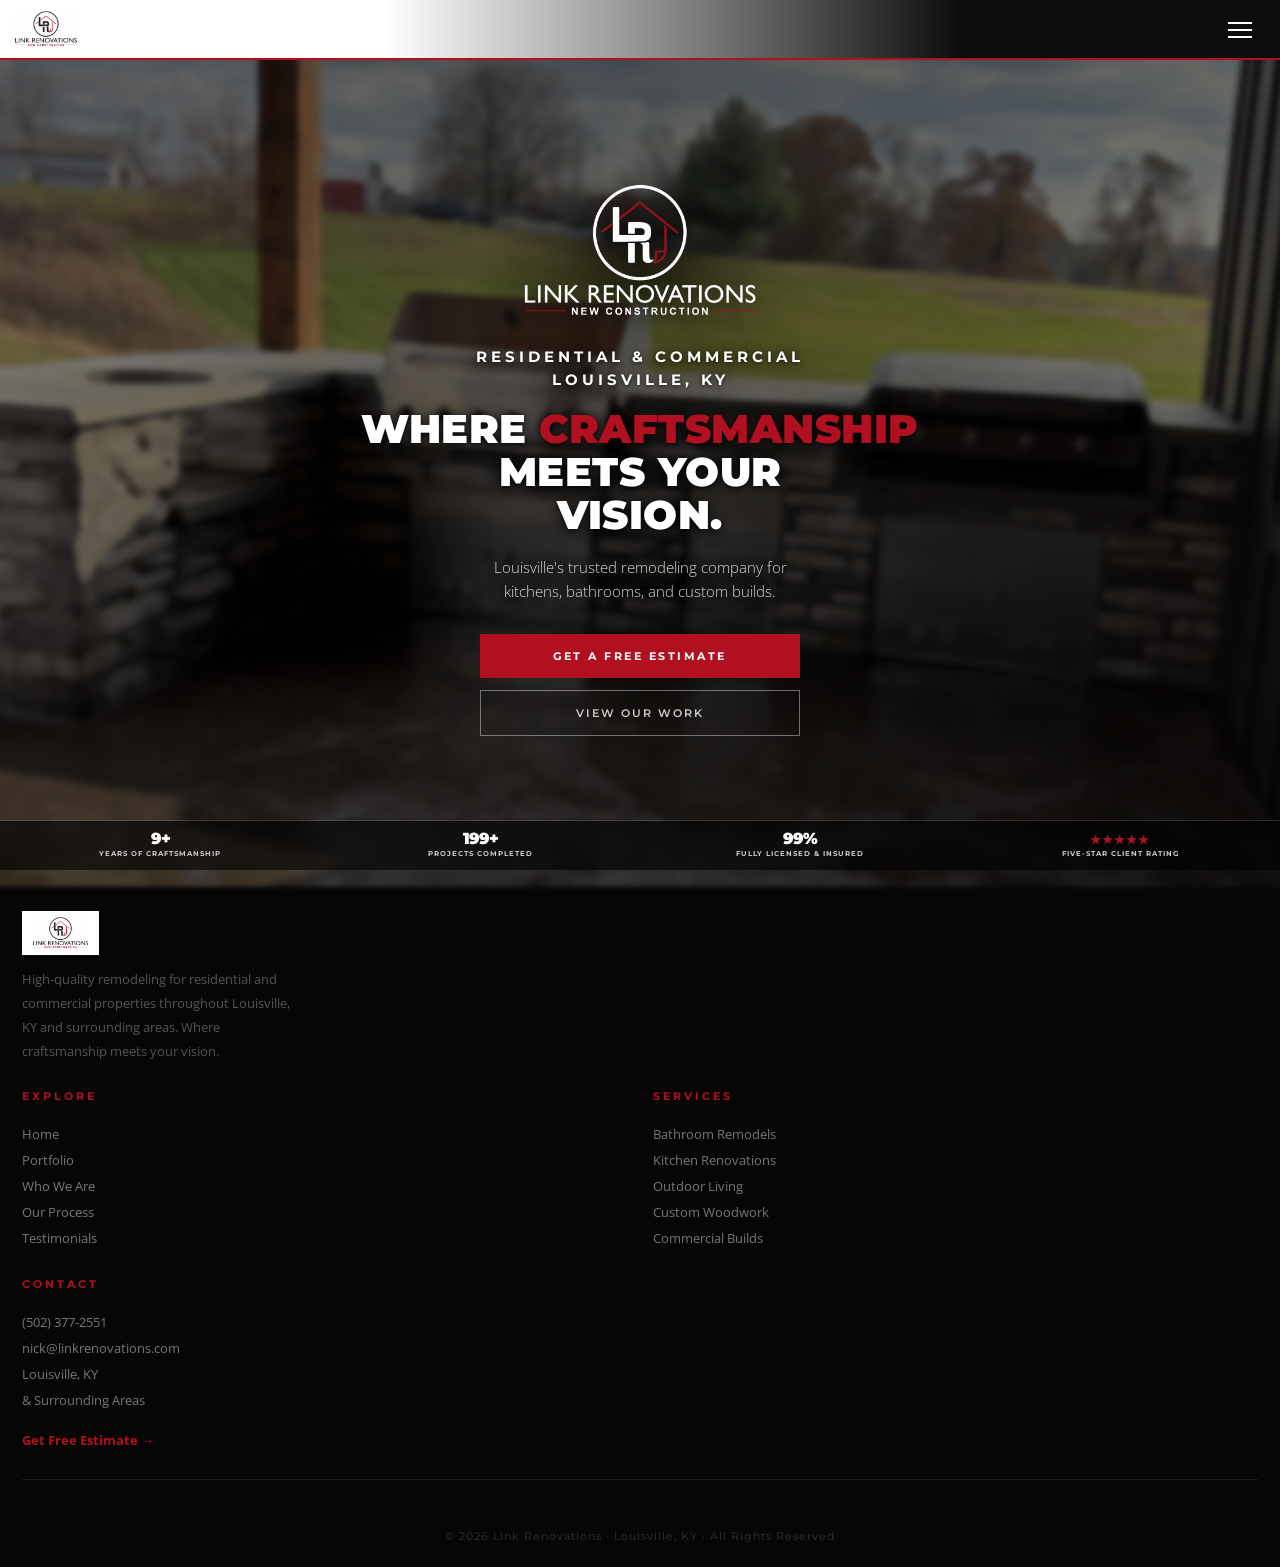
<file: index.html>
<!DOCTYPE html>
<html lang="en">
<head>
  <meta charset="UTF-8">
  <meta name="viewport" content="width=device-width, initial-scale=1.0, viewport-fit=cover">
  <title>Link Renovations — Louisville, KY</title>
  <link href="https://fonts.googleapis.com/css2?family=Montserrat:wght@400;600;700;800;900&family=Open+Sans:wght@300;400;600&display=swap" rel="stylesheet" referrerpolicy="no-referrer" crossorigin="anonymous">
  <link rel="stylesheet" href="shared.css">
  <link rel="stylesheet" href="mobile.css">
  <style>
    *, *::before, *::after { margin: 0; padding: 0; box-sizing: border-box; }
    html { scroll-behavior: smooth; }
    body { background: #0a0a0a; color: #fff; font-family: 'Open Sans', sans-serif; }

    /* ─── NAV ─── */
    nav {
      position: fixed; top: 0; left: 0; right: 0; z-index: 1000;
      height: 74px;
      background: linear-gradient(to right, #fff 20%, #0d0d0d 54%);
      border-bottom: 3px solid #b01020;
      display: flex; align-items: stretch;
    }
    .nav-logo { padding: 0 32px; display: flex; align-items: center; flex-shrink: 0; }
    .nav-logo img { height: 50px; display: block; }
    .nav-links { flex: 1; display: flex; align-items: center; justify-content: flex-end; gap: 32px; padding: 0 40px; }
    .nav-links a { color: #bbb; text-decoration: none; font-family: 'Montserrat', sans-serif; font-size: 10.5px; font-weight: 700; letter-spacing: 2.5px; text-transform: uppercase; transition: color 0.2s; }
    .nav-links a:hover { color: #fff; }
    .nav-links .cta { background: #b01020; color: #fff; padding: 10px 22px; letter-spacing: 2px; }
    .nav-links .cta:hover { background: #8f0d19; color: #fff; }

    /* ─── HERO ─── */
    .hero {
      height: 100vh; position: relative;
      display: flex; align-items: center; justify-content: space-between;
      gap: 40px;
    }
    .hero-logo-side {
      position: relative; z-index: 1;
      padding-left: 80px;
      order: -1;
      display: flex; align-items: center; justify-content: center;
      flex: 0 0 auto;
      animation: crestFade 1.2s ease-out both;
    }
    .hero-logo-stage {
      position: relative;
      width: clamp(360px, 42vw, 600px);
      display: flex; align-items: center; justify-content: center;
    }
    .hero-logo-stage::before {
      content: ''; position: absolute; inset: -8% -10%;
      background: radial-gradient(ellipse at center, rgba(0,0,0,0.55) 0%, rgba(0,0,0,0) 65%);
      filter: blur(8px);
      z-index: 0;
    }
    .hero-logo-stage img {
      position: relative; z-index: 1;
      width: 100%; height: auto; display: block;
      image-rendering: -webkit-optimize-contrast;
      image-rendering: auto;
      filter: drop-shadow(0 14px 30px rgba(0,0,0,0.7)) drop-shadow(0 0 18px rgba(0,0,0,0.5));
    }
        .hero-bg {
      position: absolute; inset: -10px;
      background: url('photos/hero-outdoor-kitchen-clean.jpg') center/cover no-repeat;
      filter: blur(3px) brightness(1.05) saturate(1.05);
      transform: scale(1.02);
    }
    .hero-bg::after {
      content: '';
      position: absolute; inset: 0;
      background:
        linear-gradient(to right, rgba(0,0,0,0.65) 0%, rgba(0,0,0,0.35) 40%, rgba(0,0,0,0.55) 60%, rgba(0,0,0,0.78) 100%),
        radial-gradient(ellipse at 22% 50%, rgba(0,0,0,0.55) 0%, rgba(0,0,0,0) 55%);
    }
    .hero h1, .hero-eyebrow, .hero-sub {
      text-shadow: 0 1px 8px rgba(0,0,0,0.95), 0 2px 18px rgba(0,0,0,0.7);
    }
    .hero-content {
      position: relative; z-index: 1;
      padding: 0 80px; max-width: 680px;
    }
    .hero-eyebrow {
      font-family: 'Montserrat', sans-serif;
      font-size: 11px; font-weight: 700; letter-spacing: 4.5px;
      text-transform: uppercase; color: #fff;
      margin-bottom: 20px;
      display: inline-block; text-align: center;
    }
    .hero-eyebrow-loc { display: inline-block; margin-top: 4px; }
    @keyframes crestFade {
      from { opacity: 0; transform: translateY(-8px); }
      to   { opacity: 1; transform: translateY(0); }
    }
    .hero h1 {
      font-family: 'Montserrat', sans-serif;
      font-size: 62px; font-weight: 900;
      line-height: 1.0; letter-spacing: 1px;
      text-transform: uppercase;
      margin-bottom: 22px;
    }
    .hero h1 em { color: #b01020; font-style: normal; }
    .hero-sub {
      font-size: 15px; font-weight: 300; line-height: 1.8;
      color: #ccc; margin-bottom: 40px; max-width: 460px;
    }
    .hero-actions { display: flex; gap: 14px; align-items: center; }
    .btn-red {
      font-family: 'Montserrat', sans-serif;
      background: #b01020; color: #fff;
      padding: 15px 36px; font-size: 11px; font-weight: 700;
      letter-spacing: 2.5px; text-transform: uppercase;
      text-decoration: none; display: inline-block;
    }
    .btn-ghost {
      font-family: 'Montserrat', sans-serif;
      border: 1px solid rgba(255,255,255,0.4); color: #ccc;
      padding: 14px 34px; font-size: 11px; font-weight: 600;
      letter-spacing: 2px; text-transform: uppercase;
      text-decoration: none; display: inline-block;
    }
    .hero-scroll {
      position: absolute; bottom: 36px; left: 80px;
      display: flex; align-items: center; gap: 10px;
      color: #555; font-size: 10px; letter-spacing: 3px;
      text-transform: uppercase; font-family: 'Montserrat', sans-serif;
    }
    .hero-scroll-line { width: 40px; height: 1px; background: #b01020; }

    /* ─── STATS BAND ─── */
    .stats-band {
      background: #0d0d0d;
      padding: 80px 80px;
      border-top: 1px solid #161616;
      border-bottom: 1px solid #161616;
    }
    .stats-band-inner {
      display: grid; grid-template-columns: repeat(4, 1fr); gap: 1px;
      background: #1a1a1a;
    }
    .stat-card {
      background: #111;
      padding: 40px 28px;
      text-align: center;
      position: relative;
      transition: background 0.3s, transform 0.3s;
      border-bottom: 3px solid transparent;
    }
    .stat-card:hover { background: #161616; border-bottom-color: #b01020; transform: translateY(-2px); }
    .stat-num {
      font-family: 'Montserrat', sans-serif;
      font-size: 52px; font-weight: 900; color: #fff;
      line-height: 1; margin-bottom: 14px;
      letter-spacing: -1px;
    }
    .count-stars { color: #b01020; font-size: 36px; letter-spacing: 4px; display: inline-block; }
    .stat-label {
      font-family: 'Montserrat', sans-serif;
      font-size: 10px; font-weight: 700;
      letter-spacing: 2.5px; text-transform: uppercase;
      color: #888;
    }
    .stat-card.in-view .stat-num { animation: stat-pop 0.5s ease both; }
    @keyframes stat-pop { from { transform: scale(0.8); opacity: 0; } to { transform: scale(1); opacity: 1; } }

    /* ─── HERO STATS OVERLAY (full-width bottom) ─── */
    .hero { position: relative; }
    .hero-stats {
      position: absolute; left: 0; right: 0; bottom: 0;
      background: transparent; padding: 0; border: 0; margin: 0;
      z-index: 5;
    }
    .hero-stats .stats-band-inner {
      background: transparent;
      grid-template-columns: repeat(4, 1fr);
      gap: 0;
      backdrop-filter: blur(6px);
      -webkit-backdrop-filter: blur(6px);
      border-top: 1px solid rgba(255,255,255,0.14);
    }
    .hero-stats .stat-card {
      background: rgba(0,0,0,0.55);
      padding: 16px 10px;
      border-bottom: 2px solid transparent;
    }
    .hero-stats .stat-card:hover { background: rgba(0,0,0,0.7); border-bottom-color: #b01020; transform: none; }
    .hero-stats .stat-num { font-size: 24px; margin-bottom: 6px; }
    .hero-stats .count-stars { font-size: 18px; letter-spacing: 2px; }
    .hero-stats .stat-label { font-size: 8.5px; letter-spacing: 1.6px; color: #ccc; }

    /* ─── SECTION COMMON ─── */
    .section { padding: 100px 80px; }
    .section-tag {
      font-family: 'Montserrat', sans-serif;
      font-size: 9.5px; font-weight: 700; letter-spacing: 5px;
      text-transform: uppercase; color: #b01020; margin-bottom: 14px;
    }
    .section-title {
      font-family: 'Montserrat', sans-serif;
      font-size: 34px; font-weight: 900; text-transform: uppercase;
      letter-spacing: 1px; line-height: 1.1;
    }
    .section-rule { width: 44px; height: 3px; background: #b01020; margin-top: 16px; }

    /* ─── SERVICES ─── */
    .services { background: #0d0d0d; }
    .services-header { margin-bottom: 60px; }
    .services-grid {
      display: grid; grid-template-columns: repeat(3, 1fr); gap: 1px;
      background: #1a1a1a;
    }
    .service {
      background: #111; padding: 44px 36px;
      border-bottom: 3px solid transparent;
      transition: border-color 0.25s, background 0.25s;
    }
    .service:hover { border-color: #b01020; background: #161616; }
    .service-num {
      font-family: 'Montserrat', sans-serif;
      font-size: 11px; font-weight: 700; letter-spacing: 3px;
      color: #b01020; margin-bottom: 20px;
    }
    .service-name {
      font-family: 'Montserrat', sans-serif;
      font-size: 14px; font-weight: 800; letter-spacing: 1.5px;
      text-transform: uppercase; margin-bottom: 12px;
    }
    .service-desc { font-size: 13px; color: #666; line-height: 1.8; }

    /* ─── FEATURED WORK ─── */
    .featured { background: #0a0a0a; }
    .featured-header { margin-bottom: 50px; display: flex; justify-content: space-between; align-items: flex-end; }
    .featured-link {
      font-family: 'Montserrat', sans-serif;
      font-size: 10px; font-weight: 700; letter-spacing: 3px;
      text-transform: uppercase; color: #b01020; text-decoration: none;
    }
    .featured-link:hover { color: #fff; }
    .featured-grid { display: grid; grid-template-columns: 2fr 1fr; grid-template-rows: 260px 260px; gap: 4px; }
    .featured-item {
      overflow: hidden; position: relative; cursor: pointer;
    }
    .featured-item img { width: 100%; height: 100%; object-fit: cover; transition: transform 0.5s; display: block; }
    .featured-item:hover img { transform: scale(1.04); }
    .featured-item-overlay {
      position: absolute; inset: 0;
      background: linear-gradient(to top, rgba(0,0,0,0.7) 0%, transparent 60%);
      display: flex; align-items: flex-end; padding: 20px;
    }
    .featured-item-label {
      font-family: 'Montserrat', sans-serif;
      font-size: 10px; font-weight: 700; letter-spacing: 3px;
      text-transform: uppercase; color: #fff;
    }
    .featured-item.large { grid-row: span 2; }

    /* ─── ABOUT TEASER ─── */
    .about-teaser {
      background: #111;
      display: grid; grid-template-columns: 1fr 1fr;
    }
    .about-photo {
      min-height: 520px;
      background: url('photos/bath-08.jpg') center top/cover;
    }
    .about-body {
      padding: 80px 70px;
      display: flex; flex-direction: column; justify-content: center;
    }
    .about-body p {
      font-size: 14px; color: #888; line-height: 1.95;
      margin-top: 24px;
    }
    .about-body p strong { color: #ccc; font-weight: 600; }
    .about-checks { margin-top: 30px; display: flex; flex-direction: column; gap: 12px; }
    .about-check {
      display: flex; align-items: center; gap: 14px;
      font-size: 13px; color: #aaa; font-family: 'Montserrat', sans-serif;
      font-weight: 600; letter-spacing: 0.5px;
    }
    .check-dot { width: 6px; height: 6px; background: #b01020; flex-shrink: 0; }
    .about-action { margin-top: 40px; }

    /* ─── TESTIMONIAL ─── */
    .testimonial-section {
      background: #0d0d0d;
      padding: 100px 80px;
      display: grid; grid-template-columns: 1fr 2fr; gap: 80px; align-items: center;
    }
    .testimonial-left .section-tag { margin-bottom: 14px; }
    .testimonial-left .section-title { font-size: 28px; }
    .testimonial-left .section-rule { }
    .testimonial-left p { margin-top: 20px; font-size: 13px; color: #555; line-height: 1.8; }
    .testimonial-quote {
      border-left: 4px solid #b01020;
      padding-left: 36px;
    }
    .quote-mark { font-size: 80px; color: #b01020; line-height: 0.6; font-family: Georgia, serif; margin-bottom: 20px; display: block; }
    .quote-text {
      font-size: 18px; font-weight: 300; line-height: 1.8; color: #ccc;
      font-style: italic;
    }
    .quote-author {
      margin-top: 28px;
      font-family: 'Montserrat', sans-serif;
      font-size: 11px; font-weight: 700; letter-spacing: 2px;
      text-transform: uppercase; color: #fff;
    }
    .quote-stars { color: #b01020; letter-spacing: 3px; margin-bottom: 16px; font-size: 14px; }

    /* ─── FINAL CTA ─── */
    .cta-final {
      position: relative; overflow: hidden;
      min-height: 380px;
      display: flex; align-items: center; justify-content: center;
      text-align: center;
    }
    .cta-bg {
      position: absolute; inset: 0;
      background: url('photos/outdoor-05.jpg') center/cover;
    }
    .cta-bg::after {
      content: ''; position: absolute; inset: 0;
      background: rgba(0,0,0,0.78);
    }
    .cta-content { position: relative; z-index: 1; padding: 0 40px; }
    .cta-content h2 {
      font-family: 'Montserrat', sans-serif;
      font-size: 38px; font-weight: 900; text-transform: uppercase;
      letter-spacing: 2px; margin-bottom: 16px;
    }
    .cta-content p { color: #aaa; font-size: 15px; margin-bottom: 36px; font-weight: 300; }
    .cta-content .phone {
      display: block; margin-top: 20px;
      font-family: 'Montserrat', sans-serif;
      font-size: 13px; color: #666; letter-spacing: 2px;
    }

    /* ─── FOOTER ─── */
    footer {
      background: #060606;
      padding: 32px 80px;
      display: flex; justify-content: space-between; align-items: center;
      border-top: 1px solid #161616;
    }
    .footer-logo img { height: 36px; background: #fff; padding: 3px 6px; display: block; }
    .footer-copy { font-size: 11px; color: #333; letter-spacing: 1px; font-family: 'Montserrat', sans-serif; }
    .footer-social { display: flex; gap: 10px; }
    .social { width: 34px; height: 34px; border: 1px solid #1e1e1e; display: flex; align-items: center; justify-content: center; color: #333; font-size: 11px; font-weight: 700; text-decoration: none; font-family: 'Montserrat', sans-serif; transition: all 0.2s; }
    .social:hover { border-color: #b01020; color: #b01020; }

    .badge { position: fixed; bottom: 14px; right: 14px; background: #b01020; color: #fff; padding: 5px 12px; font-size: 9px; font-weight: 700; letter-spacing: 2px; z-index: 9999; text-transform: uppercase; font-family: 'Montserrat', sans-serif; }
  
.gallery-item img, .featured-item img, .step-image, .about-photo, .story-image, .nick-photo, .nick-card .nick-photo { filter: contrast(1.10) brightness(1.04) saturate(1.18); transition: filter 0.3s, transform 0.4s ease; }
.gallery-item:hover img, .featured-item:hover img { filter: contrast(1.14) brightness(1.07) saturate(1.22); }
.hero-bg, .page-header-bg, .cta-bg { filter: contrast(1.12) brightness(1.05) saturate(1.20); }
.lightbox-img { filter: contrast(1.10) brightness(1.04) saturate(1.18); }




/* ─── MOBILE APP-LIKE NAV ─── */
.nav-hamburger { display: none; }
.mobile-drawer 

/* MOBILE TWEAKS — gradient nav, locked hamburger, hide hero red button */


/* MOBILE LOCK — prevent iOS scroll jitter on fixed bars */


/* Solid background for sticky bar safe-area */


/* Larger red eyebrow tags (more readable) */
.page-tag, .section-tag, .featured-tag, .hero-eyebrow {
  font-size: 15px !important; letter-spacing: 4px !important;
}
.featured-link, .standard-card-num, .nick-role {
  font-size: 14px !important; letter-spacing: 3.5px !important;
}
.featured-item-cat, .gallery-item-cat, .drawer-tag, .featured-item-label, .stat-label {
  font-size: 12.5px !important; letter-spacing: 2.8px !important;
}


/* Show full photo composition (no cropping) for showcase elements */
.featured-item img { object-fit: contain !important; background: #0a0a0a; }
.about-photo, .story-image, .nick-photo, .step-image {
  background-size: contain !important;
  background-repeat: no-repeat !important;
  background-position: center !important;
  background-color: #0a0a0a !important;
}


</style>
</head>
<body>



<!-- NAV -->
<nav>
  <a href="index.html" class="nav-logo"><img src="logo.png" alt="Link Renovations"></a>
  <div class="nav-links">
    <a href="index.html" class="active">Home</a>
    <a href="portfolio.html">Portfolio</a>
    <a href="about.html">Who We Are</a>
    <a href="process.html">Our Process</a>
    <a href="testimonials.html">Testimonials</a>
    <a href="contact.html" class="cta">Free Estimate</a>
  </div>
</nav>


<!-- HERO -->
<div class="hero">
  <div class="hero-bg"></div>
  <div class="hero-content">
    <div class="hero-eyebrow">Residential &amp; Commercial<br><span class="hero-eyebrow-loc">Louisville, KY</span></div>
    <h1>Where <em>Craftsmanship</em><br>Meets Your<br>Vision.</h1>
    <p class="hero-sub">Louisville's trusted remodeling company for kitchens, bathrooms, and custom builds.</p>
    <div class="hero-actions">
      <a href="contact.html" class="btn-red">Get a Free Estimate</a>
      <a href="portfolio.html" class="btn-ghost">View Our Work</a>
    </div>
  </div>
  <div class="hero-logo-side"><div class="hero-logo-stage"><img src="logo-mark-v4.png" alt="Link Renovations"></div></div>
  <!-- STATS (overlaid full-width across hero bottom) -->
  <div class="stats-band hero-stats">
    <div class="stats-band-inner">
      <div class="stat-card">
        <div class="stat-num"><span class="count" data-target="10" data-suffix="+">0</span></div>
        <div class="stat-label">Years of Craftsmanship</div>
      </div>
      <div class="stat-card">
        <div class="stat-num"><span class="count" data-target="200" data-suffix="+">0</span></div>
        <div class="stat-label">Projects Completed</div>
      </div>
      <div class="stat-card">
        <div class="stat-num"><span class="count" data-target="100" data-suffix="%">0</span></div>
        <div class="stat-label">Fully Licensed &amp; Insured</div>
      </div>
      <div class="stat-card">
        <div class="stat-num"><span class="count-stars" data-target="5">★★★★★</span></div>
        <div class="stat-label">Five-Star Client Rating</div>
      </div>
    </div>
  </div>
</div>

<!-- FOOTER -->
<footer class="upgraded">
  <div class="footer-grid">
    <div class="footer-col">
      <div class="footer-logo"><img src="logo.png" alt="Link Renovations" style="height: 44px; background: #fff; padding: 6px 10px; display: block;"></div>
      <p class="footer-tagline">High-quality remodeling for residential and commercial properties throughout Louisville, KY and surrounding areas. Where craftsmanship meets your vision.</p>
    </div>
    <div class="footer-col">
      <h4>Explore</h4>
      <a href="index.html">Home</a>
      <a href="portfolio.html">Portfolio</a>
      <a href="about.html">Who We Are</a>
      <a href="process.html">Our Process</a>
      <a href="testimonials.html">Testimonials</a>
    </div>
    <div class="footer-col">
      <h4>Services</h4>
      <a href="portfolio.html">Bathroom Remodels</a>
      <a href="portfolio.html">Kitchen Renovations</a>
      <a href="portfolio.html">Outdoor Living</a>
      <a href="portfolio.html">Custom Woodwork</a>
      <a href="portfolio.html">Commercial Builds</a>
    </div>
    <div class="footer-col">
      <h4>Contact</h4>
      <a href="tel:5023772551">(502) 377-2551</a>
      <a href="mailto:nick@linkrenovations.com">nick@linkrenovations.com</a>
      <p>Louisville, KY<br>&amp; Surrounding Areas</p>
      <a href="contact.html" style="color: #b01020; font-weight: 700; margin-top: 14px;">Get Free Estimate →</a>
    </div>
  </div>
  <div class="footer-bottom">
    <div class="footer-copy">© 2026 Link Renovations · Louisville, KY · All Rights Reserved</div>
  </div>
</footer>


<button class="nav-hamburger" aria-label="Menu" onclick="toggleDrawer()"><span></span><span></span><span></span></button>
<div class="mobile-drawer" id="mobileDrawer">
  <div class="drawer-overlay" onclick="toggleDrawer()"></div>
  <div class="drawer-panel">
    <div class="drawer-header">
      <div class="drawer-tag">Link Renovations</div>
      <button class="drawer-close" onclick="toggleDrawer()" aria-label="Close">&times;</button>
    </div>
    <div class="drawer-links">
      <a href="index.html" class="active">Home</a>
      <a href="portfolio.html">Portfolio</a>
      <a href="about.html">Who We Are</a>
      <a href="process.html">Our Process</a>
      <a href="testimonials.html">Testimonials</a>
      <a href="contact.html">Free Estimate</a>
    </div>
    <div class="drawer-contact">
      <div class="drawer-contact-label">Get In Touch</div>
      <a href="tel:5023772551">(502) 377-2551</a>
      <a href="mailto:nick@linkrenovations.com">nick@linkrenovations.com</a>
    </div>
  </div>
</div>
<button class="back-to-top" aria-label="Back to top" onclick="window.scrollTo({top:0, behavior: 'smooth'})"><svg viewBox="0 0 24 24" fill="currentColor"><path d="M12 4l-8 8h5v8h6v-8h5z"/></svg></button>

<script src="shared.js"></script>
</body>
</html>
</file>
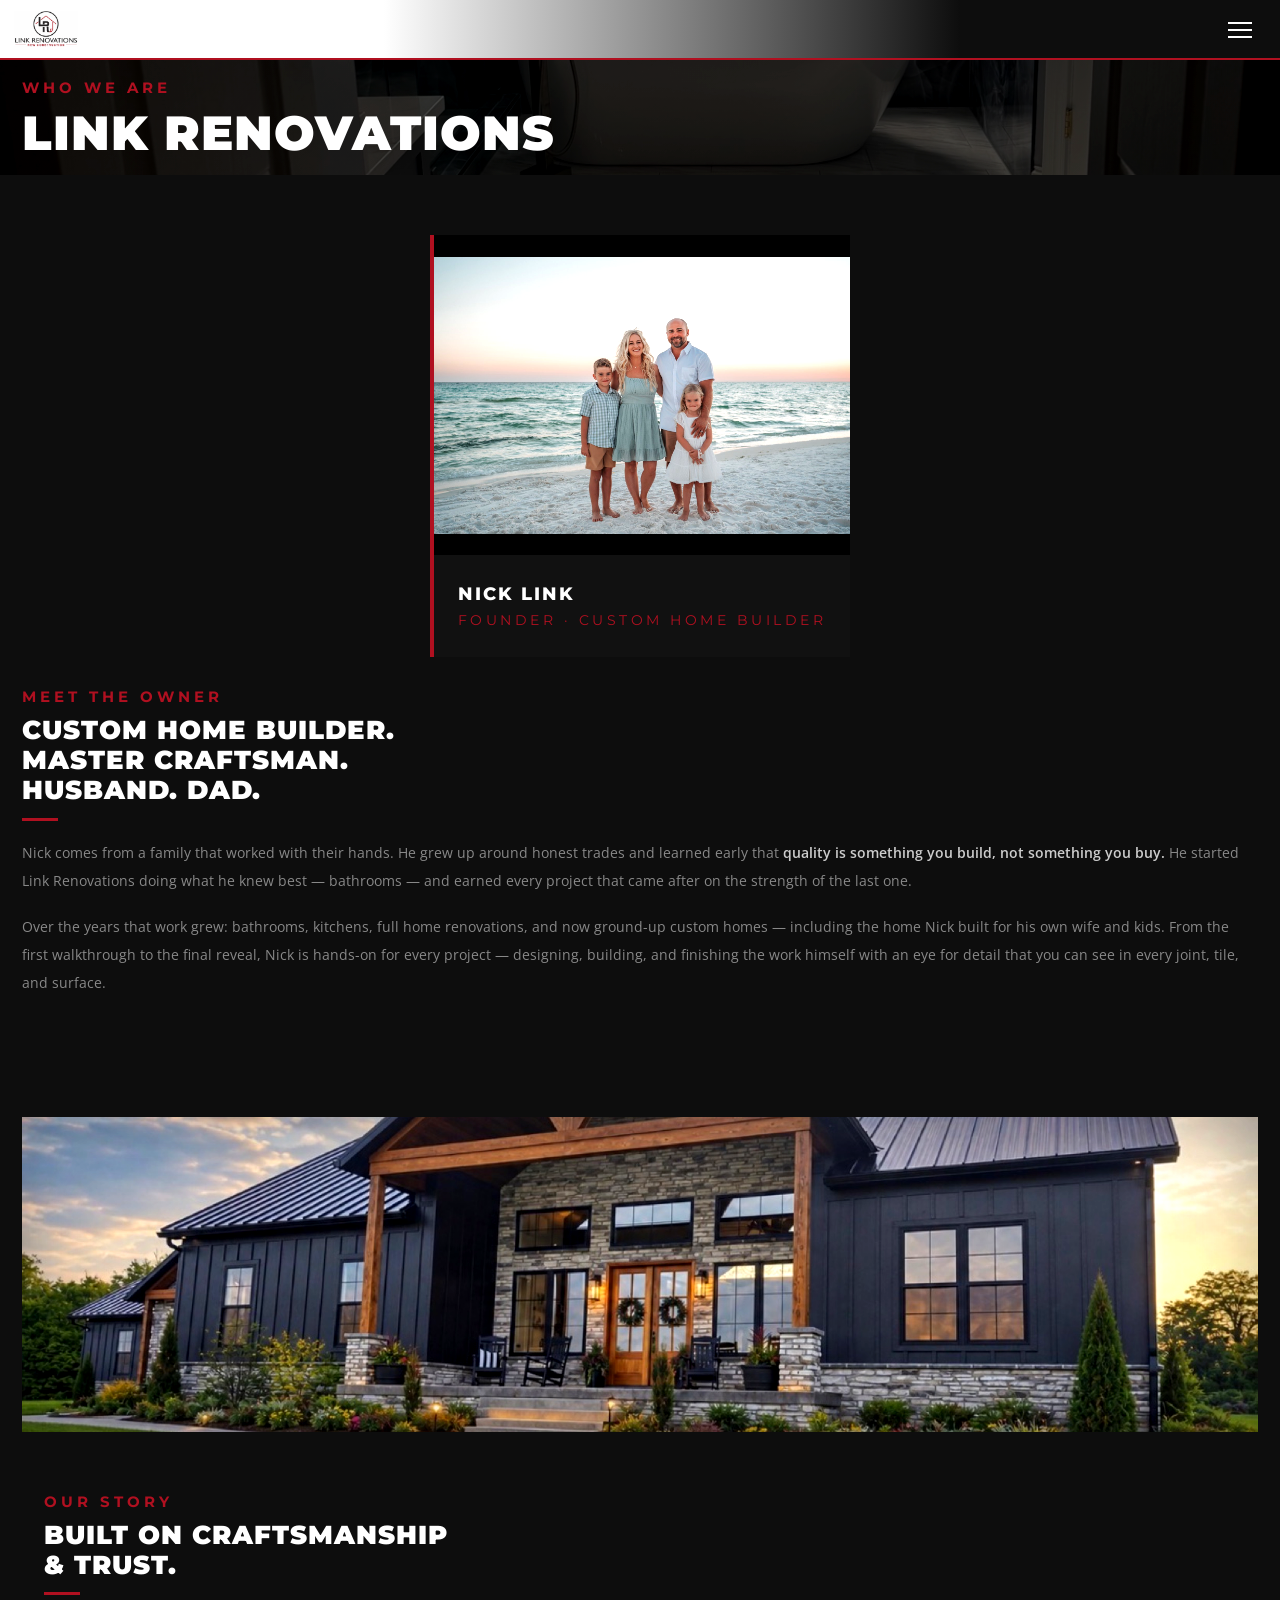
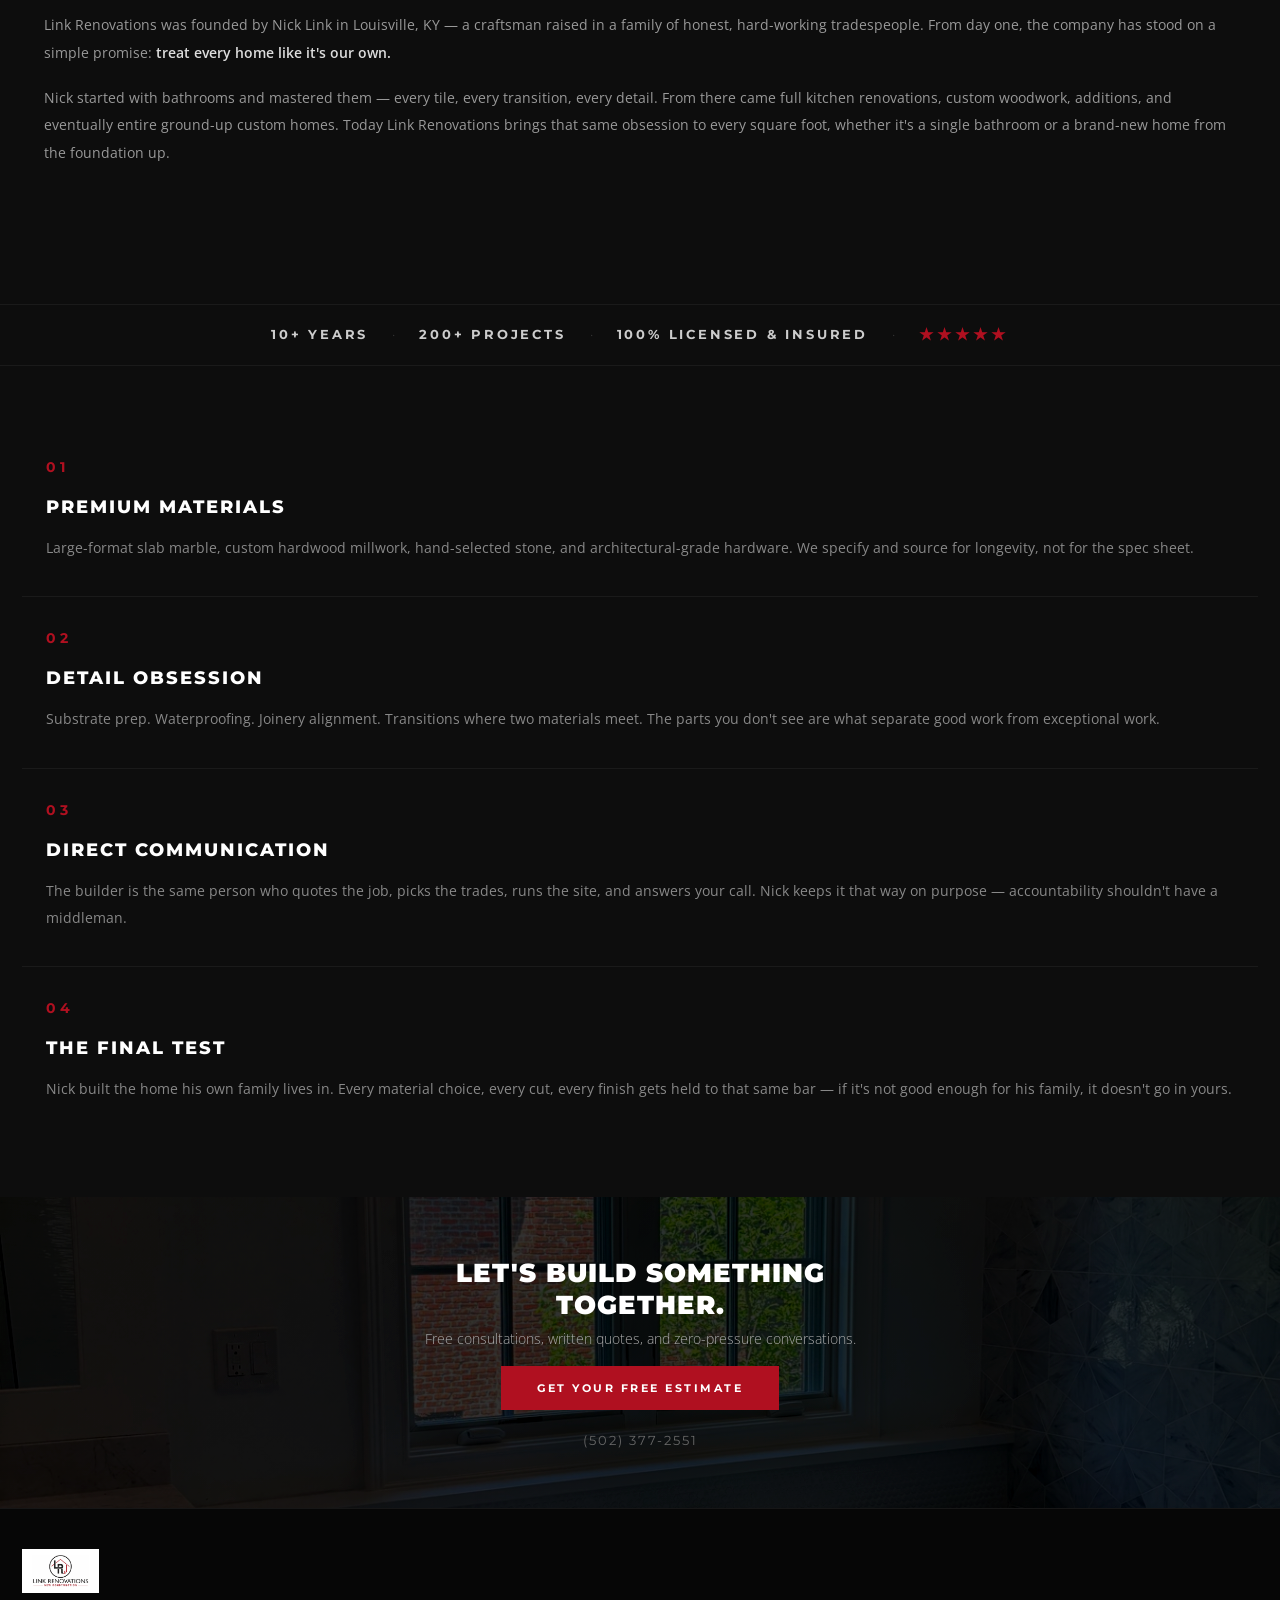
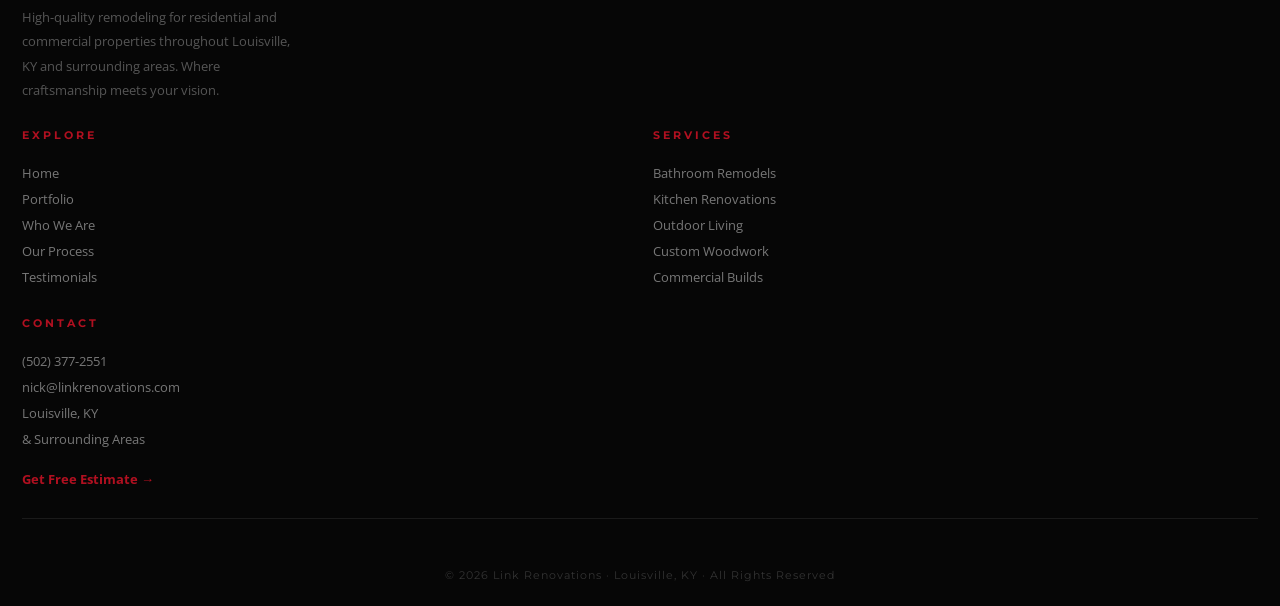
<file: about.html>
<!DOCTYPE html>
<html lang="en">
<head>
  <meta charset="UTF-8">
  <meta name="viewport" content="width=device-width, initial-scale=1.0, viewport-fit=cover">
  <title>About — Link Renovations</title>
  <link href="https://fonts.googleapis.com/css2?family=Montserrat:wght@400;600;700;800;900&family=Open+Sans:wght@300;400;600&display=swap" rel="stylesheet" referrerpolicy="no-referrer" crossorigin="anonymous">
  <link rel="stylesheet" href="shared.css">
  <link rel="stylesheet" href="mobile.css">
  <style>
    *, *::before, *::after { margin: 0; padding: 0; box-sizing: border-box; }
    html { scroll-behavior: smooth; }
    body { background: #0a0a0a; color: #fff; font-family: 'Open Sans', sans-serif; }

    nav { position: fixed; top: 0; left: 0; right: 0; z-index: 1000; height: 74px; background: linear-gradient(to right, #fff 20%, #0d0d0d 54%); border-bottom: 3px solid #b01020; display: flex; align-items: stretch; }
    .nav-logo { padding: 0 32px; display: flex; align-items: center; flex-shrink: 0; text-decoration: none; }
    .nav-logo img { height: 50px; display: block; }
    .nav-links { flex: 1; display: flex; align-items: center; justify-content: flex-end; gap: 32px; padding: 0 40px; }
    .nav-links a { color: #bbb; text-decoration: none; font-family: 'Montserrat', sans-serif; font-size: 10.5px; font-weight: 700; letter-spacing: 2.5px; text-transform: uppercase; }
    .nav-links a:hover, .nav-links a.active { color: #fff; }
    .nav-links .cta { background: #b01020; color: #fff; padding: 10px 22px; }
    .nav-links .cta:hover { background: #8f0d19; color: #fff; }

    .page-header { padding-top: 74px; height: 280px; position: relative; display: flex; align-items: flex-start; }
    .page-header-bg { position: absolute; inset: 0; background: linear-gradient(rgba(0,0,0,0.7), rgba(0,0,0,0.7)), url('photos/bath-06.jpg') center/cover; }
    .page-header-content { position: relative; z-index: 1; padding: 46px 80px 0; }
    .page-tag { font-family: 'Montserrat', sans-serif; font-size: 9.5px; font-weight: 700; letter-spacing: 5px; text-transform: uppercase; color: #b01020; margin-bottom: 12px; }
    .page-title { font-family: 'Montserrat', sans-serif; font-size: 52px; font-weight: 900; text-transform: uppercase; letter-spacing: 2px; }

    /* Story section */
    .story { display: grid; grid-template-columns: 420px 1fr; gap: 48px; padding: 36px 80px; align-items: center; background: #0d0d0d; }
    .story-image { width: 420px; height: 315px; background: url('photos/new-construction-flagship.jpg') center center / cover no-repeat; position: relative; }
    .story-image::after { content: ''; position: absolute; inset: 0; box-shadow: inset 0 0 80px rgba(0,0,0,0.3); }
    .story-text { padding: 0; display: flex; flex-direction: column; justify-content: center; background: transparent; }
    .section-tag { font-family: 'Montserrat', sans-serif; font-size: 9.5px; font-weight: 700; letter-spacing: 5px; text-transform: uppercase; color: #b01020; margin-bottom: 10px; }
    .section-title { font-family: 'Montserrat', sans-serif; font-size: 26px; font-weight: 900; text-transform: uppercase; letter-spacing: 1px; line-height: 1.1; }
    .section-rule { width: 36px; height: 3px; background: #b01020; margin: 12px 0 16px; }
    .story-text p { font-size: 14px; color: #999; line-height: 1.95; margin-bottom: 18px; }
    .story-text p strong { color: #ddd; font-weight: 600; }

    /* Trust strip — replaces the full Stats Band, sits between prose row and cards row in the merged Who We Are section */
    .trust-strip {
      display: flex;
      flex-wrap: wrap;
      justify-content: center;
      align-items: center;
      gap: 24px;
      padding: 22px 40px;
      background: #0d0d0d;
      border-top: 1px solid #1a1a1a;
      border-bottom: 1px solid #1a1a1a;
    }
    .trust-strip > span {
      font-family: 'Montserrat', sans-serif;
      font-size: 12.5px;
      font-weight: 700;
      letter-spacing: 2.8px;
      text-transform: uppercase;
      color: #ccc;
      white-space: nowrap;
      line-height: 1;
    }
    .trust-strip .trust-sep { color: #333; font-weight: 400; letter-spacing: 0; }
    .trust-strip .trust-stars { color: #b01020; font-size: 16px; letter-spacing: 4px; }

    /* The Standard (now Row 3 of merged Who We Are section) */
    .standard { padding: 0 80px 40px; background: #0d0d0d; }
    .standard-grid { display: grid; grid-template-columns: repeat(4, 1fr); gap: 1px; background: #1a1a1a; max-width: none; margin: 0; }
    .standard-card { background: #0d0d0d; padding: 28px 24px; border-bottom: 3px solid transparent; transition: border-color 0.25s, background 0.25s; }
    .standard-card:hover { border-color: #b01020; background: #111; }
    .standard-card-num { font-family: 'Montserrat', sans-serif; font-size: 11px; font-weight: 700; letter-spacing: 4px; color: #b01020; margin-bottom: 20px; }
    .standard-card-title { font-family: 'Montserrat', sans-serif; font-size: 18px; font-weight: 800; letter-spacing: 2px; text-transform: uppercase; margin-bottom: 16px; color: #fff; }
    .standard-card-desc { font-size: 14px; color: #888; line-height: 1.95; }

    /* Meet Nick */
    .nick-section { padding: 50px 80px; background: #0d0d0d; display: grid; grid-template-columns: 1fr 1.4fr; gap: 40px; align-items: center; }
    .nick-card { background: #111; padding: 0; border-left: 4px solid #b01020; overflow: hidden; }
    .nick-photo { width: 100%; height: 320px; background: url('photos/nick-portrait.jpg') center center/cover; background-position: center center !important; }
    .nick-card-body { padding: 28px 32px; }
    .nick-name { font-family: 'Montserrat', sans-serif; font-size: 18px; font-weight: 800; letter-spacing: 2px; text-transform: uppercase; }
    .nick-role { font-family: 'Montserrat', sans-serif; font-size: 10px; letter-spacing: 3px; color: #b01020; text-transform: uppercase; margin-top: 6px; }
    .nick-info p { font-size: 14px; color: #888; line-height: 2; margin-top: 18px; }
    .nick-info p strong { color: #ccc; font-weight: 600; }

    /* CTA */
    .cta-final { position: relative; min-height: 180px; display: flex; align-items: center; justify-content: center; text-align: center; overflow: hidden; }
    .cta-bg { position: absolute; inset: 0; background: linear-gradient(rgba(0,0,0,0.78), rgba(0,0,0,0.78)), url('photos/bath-11.jpg') center/cover; }
    .cta-content { position: relative; z-index: 1; padding: 0 40px; }
    .cta-content h2 { font-family: 'Montserrat', sans-serif; font-size: 24px; font-weight: 900; text-transform: uppercase; letter-spacing: 2px; margin-bottom: 8px; }
    .cta-content p { color: #aaa; font-size: 13px; margin-bottom: 18px; font-weight: 300; }
    .btn-red { font-family: 'Montserrat', sans-serif; background: #b01020; color: #fff; padding: 15px 36px; font-size: 11px; font-weight: 700; letter-spacing: 2.5px; text-transform: uppercase; text-decoration: none; display: inline-block; }
    .phone-line { display: block; margin-top: 22px; font-family: 'Montserrat', sans-serif; font-size: 13px; color: #666; letter-spacing: 2px; text-decoration: none; }

    footer { background: #060606; padding: 32px 80px; display: flex; justify-content: space-between; align-items: center; border-top: 1px solid #161616; }
    .footer-logo img { height: 36px; background: #fff; padding: 3px 6px; display: block; }
    .footer-copy { font-size: 11px; color: #333; letter-spacing: 1px; font-family: 'Montserrat', sans-serif; }
    .footer-social { display: flex; gap: 10px; }
    .social { width: 34px; height: 34px; border: 1px solid #1e1e1e; display: flex; align-items: center; justify-content: center; color: #333; font-size: 11px; font-weight: 700; text-decoration: none; font-family: 'Montserrat', sans-serif; }
    .social:hover { border-color: #b01020; color: #b01020; }
  
.gallery-item img, .featured-item img, .step-image, .about-photo, .story-image, .nick-photo, .nick-card .nick-photo { filter: contrast(1.10) brightness(1.04) saturate(1.18); transition: filter 0.3s, transform 0.4s ease; }
.gallery-item:hover img, .featured-item:hover img { filter: contrast(1.14) brightness(1.07) saturate(1.22); }
.hero-bg, .page-header-bg, .cta-bg { filter: contrast(1.12) brightness(1.05) saturate(1.20); }
.lightbox-img { filter: contrast(1.10) brightness(1.04) saturate(1.18); }



/* ─── MOBILE APP-LIKE NAV ─── */
.nav-hamburger { display: none; }
.mobile-drawer 

/* MOBILE TWEAKS — gradient nav, locked hamburger, hide hero red button */


/* MOBILE LOCK — prevent iOS scroll jitter on fixed bars */


/* Solid background for sticky bar safe-area */


/* Fluid page title: spans width without cutting */
.page-header-content { padding-left: 40px !important; padding-right: 40px !important; max-width: 100% !important; }
.page-title { font-size: clamp(28px, 4vw, 48px) !important; line-height: 1 !important; word-break: normal; white-space: nowrap; overflow: hidden; }


/* Larger red eyebrow tags (more readable) */
.page-tag, .section-tag, .featured-tag, .hero-eyebrow {
  font-size: 15px !important; letter-spacing: 4px !important;
}
.featured-link, .standard-card-num, .nick-role {
  font-size: 14px !important; letter-spacing: 3.5px !important;
}
.featured-item-cat, .gallery-item-cat, .drawer-tag, .featured-item-label, .stat-label {
  font-size: 12.5px !important; letter-spacing: 2.8px !important;
}


/* Show full photo composition (no cropping) for showcase elements */
.featured-item img { object-fit: contain !important; background: #0a0a0a; }
.about-photo, .nick-photo, .step-image {
  background-size: contain !important;
  background-repeat: no-repeat !important;
  background-position: center !important;
  background-color: #0a0a0a !important;
}
/* Story image: explicit 420x315 (4:3 to match source photo). Override shared.css's min-height: 480px !important rule that would otherwise force the box taller than needed. */
.story-image {
  background-size: cover !important;
  background-position: center !important;
  min-height: 0 !important;
  height: 315px !important;
}

/* About page mobile override: stack standard cards single-column so titles like
   "DETAIL OBSESSION" don't clip the viewport. Matches mobile.css default but kept
   explicit here to defeat any source-order conflicts from this file's other rules. */
@media (max-width: 1280px) {
  .standard-grid { grid-template-columns: 1fr !important; max-width: none !important; margin: 0 !important; }
  .standard-card { padding: 32px 24px !important; }
}

</style>
</head>
<body>

<nav>
  <a href="index.html" class="nav-logo"><img src="logo.png" alt="Link Renovations"></a>
  <div class="nav-links">
    <a href="index.html">Home</a>
    <a href="portfolio.html">Portfolio</a>
    <a href="about.html" class="active">Who We Are</a>
    <a href="process.html">Our Process</a>
    <a href="testimonials.html">Testimonials</a>
    <a href="contact.html" class="cta">Free Estimate</a>
  </div>
</nav>

<div class="page-header">
  <div class="page-header-bg"></div>
  <div class="page-header-content">
    <div class="page-tag">Who We Are</div>
    <div class="page-title">Link Renovations</div>
  </div>
</div>

<div class="nick-section" id="meet-nick">
  <div class="nick-card">
    <div class="nick-photo"></div>
    <div class="nick-card-body">
      <div class="nick-name">Nick Link</div>
      <div class="nick-role">Founder · Custom Home Builder</div>
    </div>
  </div>
  <div class="nick-info">
    <div class="section-tag">Meet The Owner</div>
    <div class="section-title">Custom Home Builder.<br>Master Craftsman.<br>Husband. Dad.</div>
    <div class="section-rule"></div>
    <p>Nick comes from a family that worked with their hands. He grew up around honest trades and learned early that <strong>quality is something you build, not something you buy.</strong> He started Link Renovations doing what he knew best — bathrooms — and earned every project that came after on the strength of the last one.</p>
    <p>Over the years that work grew: bathrooms, kitchens, full home renovations, and now ground-up custom homes — including the home Nick built for his own wife and kids. From the first walkthrough to the final reveal, Nick is hands-on for every project — designing, building, and finishing the work himself with an eye for detail that you can see in every joint, tile, and surface.</p>
  </div>
</div>

<div class="story" id="story">
  <div class="story-image"></div>
  <div class="story-text">
    <div class="section-tag">Our Story</div>
    <div class="section-title">Built On Craftsmanship<br>& Trust.</div>
    <div class="section-rule"></div>
    <p>Link Renovations was founded by Nick Link in Louisville, KY — a craftsman raised in a family of honest, hard-working tradespeople. From day one, the company has stood on a simple promise: <strong>treat every home like it's our own.</strong></p>
    <p>Nick started with bathrooms and mastered them — every tile, every transition, every detail. From there came full kitchen renovations, custom woodwork, additions, and eventually entire ground-up custom homes. Today Link Renovations brings that same obsession to every square foot, whether it's a single bathroom or a brand-new home from the foundation up.</p>
  </div>
</div>

<!-- Trust strip — slim divider between prose row and cards row -->
<div class="trust-strip">
  <span>10+ Years</span>
  <span class="trust-sep" aria-hidden="true">·</span>
  <span>200+ Projects</span>
  <span class="trust-sep" aria-hidden="true">·</span>
  <span>100% Licensed &amp; Insured</span>
  <span class="trust-sep" aria-hidden="true">·</span>
  <span class="trust-stars" aria-label="5 out of 5 star rating"><span aria-hidden="true">★★★★★</span></span>
</div>

<!-- THE STANDARD -->
<div class="standard" id="standard">
  <div class="standard-grid">
    <div class="standard-card">
      <div class="standard-card-num">01</div>
      <div class="standard-card-title">Premium Materials</div>
      <div class="standard-card-desc">Large-format slab marble, custom hardwood millwork, hand-selected stone, and architectural-grade hardware. We specify and source for longevity, not for the spec sheet.</div>
    </div>
    <div class="standard-card">
      <div class="standard-card-num">02</div>
      <div class="standard-card-title">Detail Obsession</div>
      <div class="standard-card-desc">Substrate prep. Waterproofing. Joinery alignment. Transitions where two materials meet. The parts you don't see are what separate good work from exceptional work.</div>
    </div>
    <div class="standard-card">
      <div class="standard-card-num">03</div>
      <div class="standard-card-title">Direct Communication</div>
      <div class="standard-card-desc">The builder is the same person who quotes the job, picks the trades, runs the site, and answers your call. Nick keeps it that way on purpose — accountability shouldn't have a middleman.</div>
    </div>
    <div class="standard-card">
      <div class="standard-card-num">04</div>
      <div class="standard-card-title">The Final Test</div>
      <div class="standard-card-desc">Nick built the home his own family lives in. Every material choice, every cut, every finish gets held to that same bar — if it's not good enough for his family, it doesn't go in yours.</div>
    </div>
  </div>
</div>

<div class="cta-final">
  <div class="cta-bg"></div>
  <div class="cta-content">
    <h2>Let's Build Something<br>Together.</h2>
    <p>Free consultations, written quotes, and zero-pressure conversations.</p>
    <a href="contact.html" class="btn-red">Get Your Free Estimate</a>
    <a href="tel:5023772551" class="phone-line">(502) 377-2551</a>
  </div>
</div>

<footer class="upgraded">
  <div class="footer-grid">
    <div class="footer-col">
      <div class="footer-logo"><img src="logo.png" alt="Link Renovations" style="height: 44px; background: #fff; padding: 6px 10px; display: block;"></div>
      <p class="footer-tagline">High-quality remodeling for residential and commercial properties throughout Louisville, KY and surrounding areas. Where craftsmanship meets your vision.</p>
    </div>
    <div class="footer-col">
      <h4>Explore</h4>
      <a href="index.html">Home</a>
      <a href="portfolio.html">Portfolio</a>
      <a href="about.html">Who We Are</a>
      <a href="process.html">Our Process</a>
      <a href="testimonials.html">Testimonials</a>
    </div>
    <div class="footer-col">
      <h4>Services</h4>
      <a href="portfolio.html">Bathroom Remodels</a>
      <a href="portfolio.html">Kitchen Renovations</a>
      <a href="portfolio.html">Outdoor Living</a>
      <a href="portfolio.html">Custom Woodwork</a>
      <a href="portfolio.html">Commercial Builds</a>
    </div>
    <div class="footer-col">
      <h4>Contact</h4>
      <a href="tel:5023772551">(502) 377-2551</a>
      <a href="mailto:nick@linkrenovations.com">nick@linkrenovations.com</a>
      <p>Louisville, KY<br>&amp; Surrounding Areas</p>
      <a href="contact.html" style="color: #b01020; font-weight: 700; margin-top: 14px;">Get Free Estimate →</a>
    </div>
  </div>
  <div class="footer-bottom">
    <div class="footer-copy">© 2026 Link Renovations · Louisville, KY · All Rights Reserved</div>
  </div>
</footer>


<button class="nav-hamburger" aria-label="Menu" onclick="toggleDrawer()"><span></span><span></span><span></span></button>
<div class="mobile-drawer" id="mobileDrawer">
  <div class="drawer-overlay" onclick="toggleDrawer()"></div>
  <div class="drawer-panel">
    <div class="drawer-header">
      <div class="drawer-tag">Link Renovations</div>
      <button class="drawer-close" onclick="toggleDrawer()" aria-label="Close">&times;</button>
    </div>
    <div class="drawer-links">
      <a href="index.html">Home</a>
      <a href="portfolio.html">Portfolio</a>
      <a href="about.html" class="active">Who We Are</a>
      <a href="process.html">Our Process</a>
      <a href="testimonials.html">Testimonials</a>
      <a href="contact.html">Free Estimate</a>
    </div>
    <div class="drawer-contact">
      <div class="drawer-contact-label">Get In Touch</div>
      <a href="tel:5023772551">(502) 377-2551</a>
      <a href="mailto:nick@linkrenovations.com">nick@linkrenovations.com</a>
    </div>
  </div>
</div>
<button class="back-to-top" aria-label="Back to top" onclick="window.scrollTo({top:0, behavior: 'smooth'})"><svg viewBox="0 0 24 24" fill="currentColor"><path d="M12 4l-8 8h5v8h6v-8h5z"/></svg></button>

<script src="shared.js"></script>
</body>
</html>
</file>
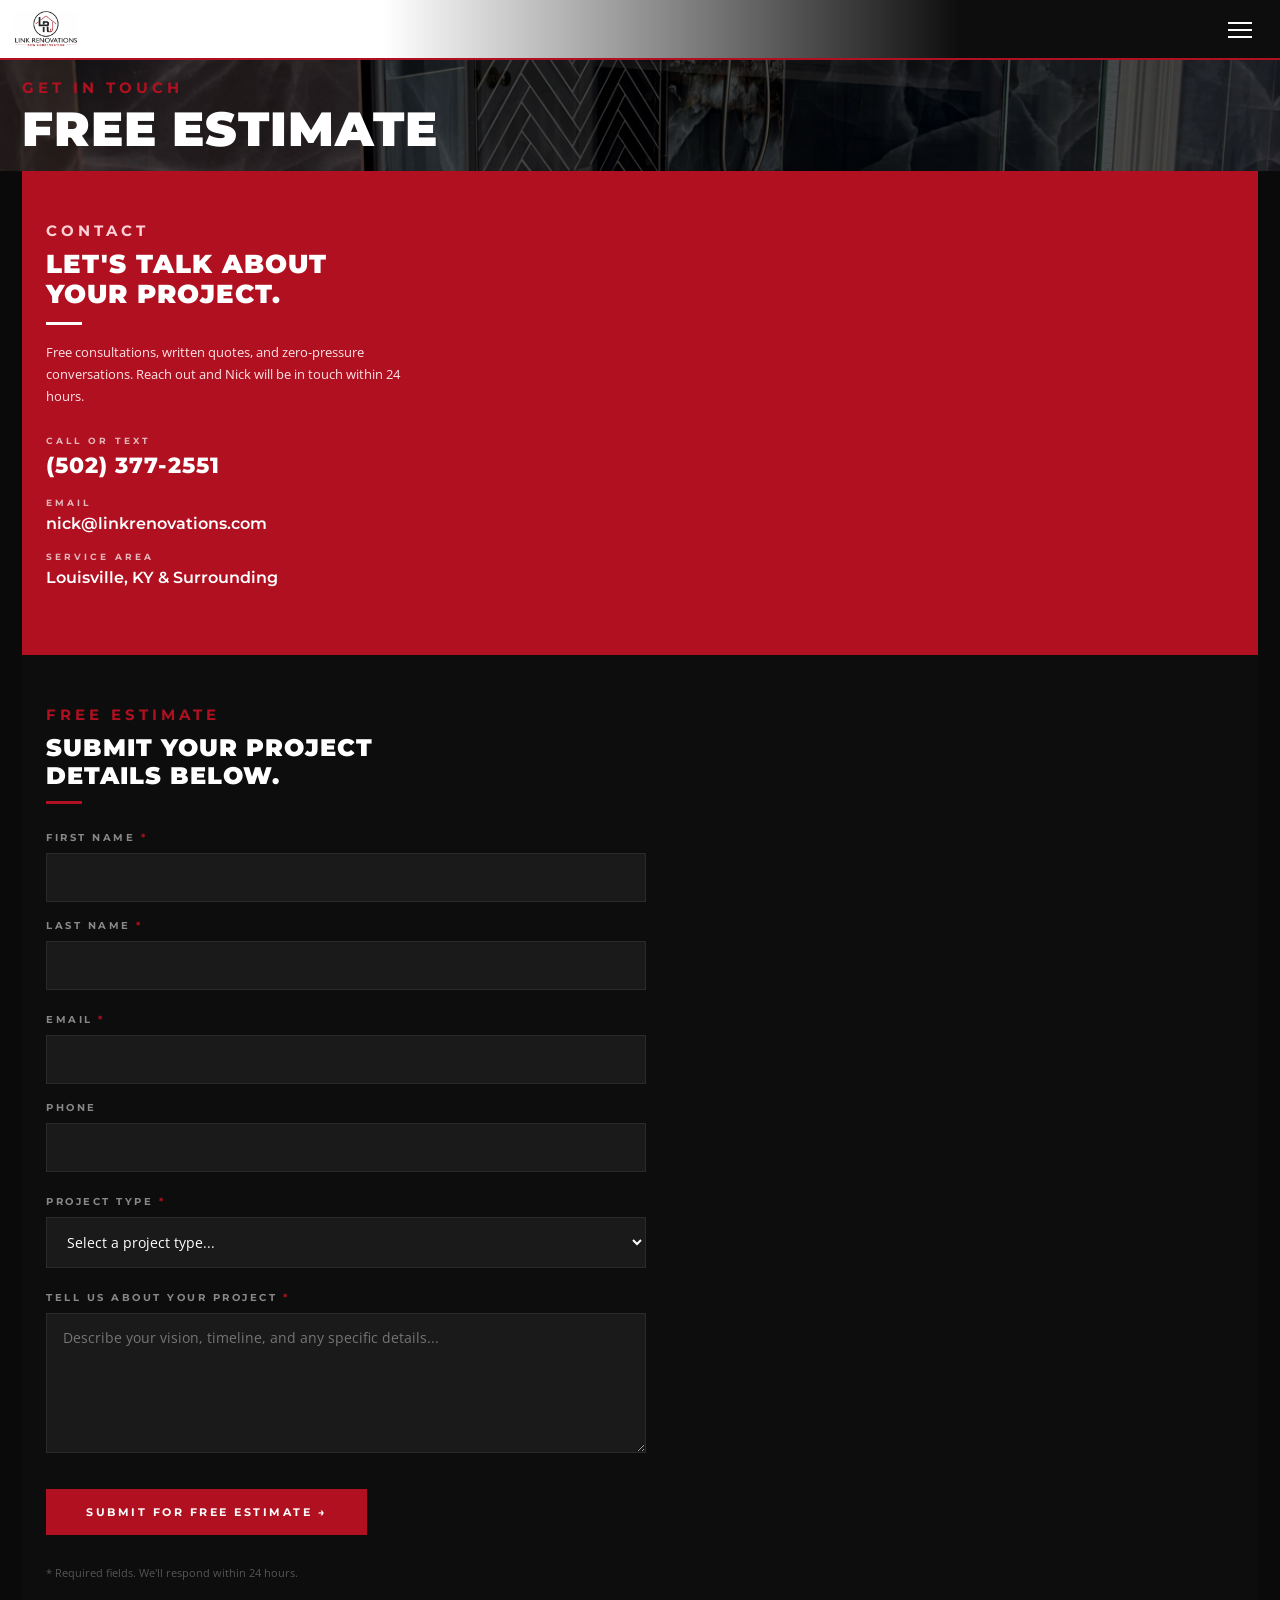
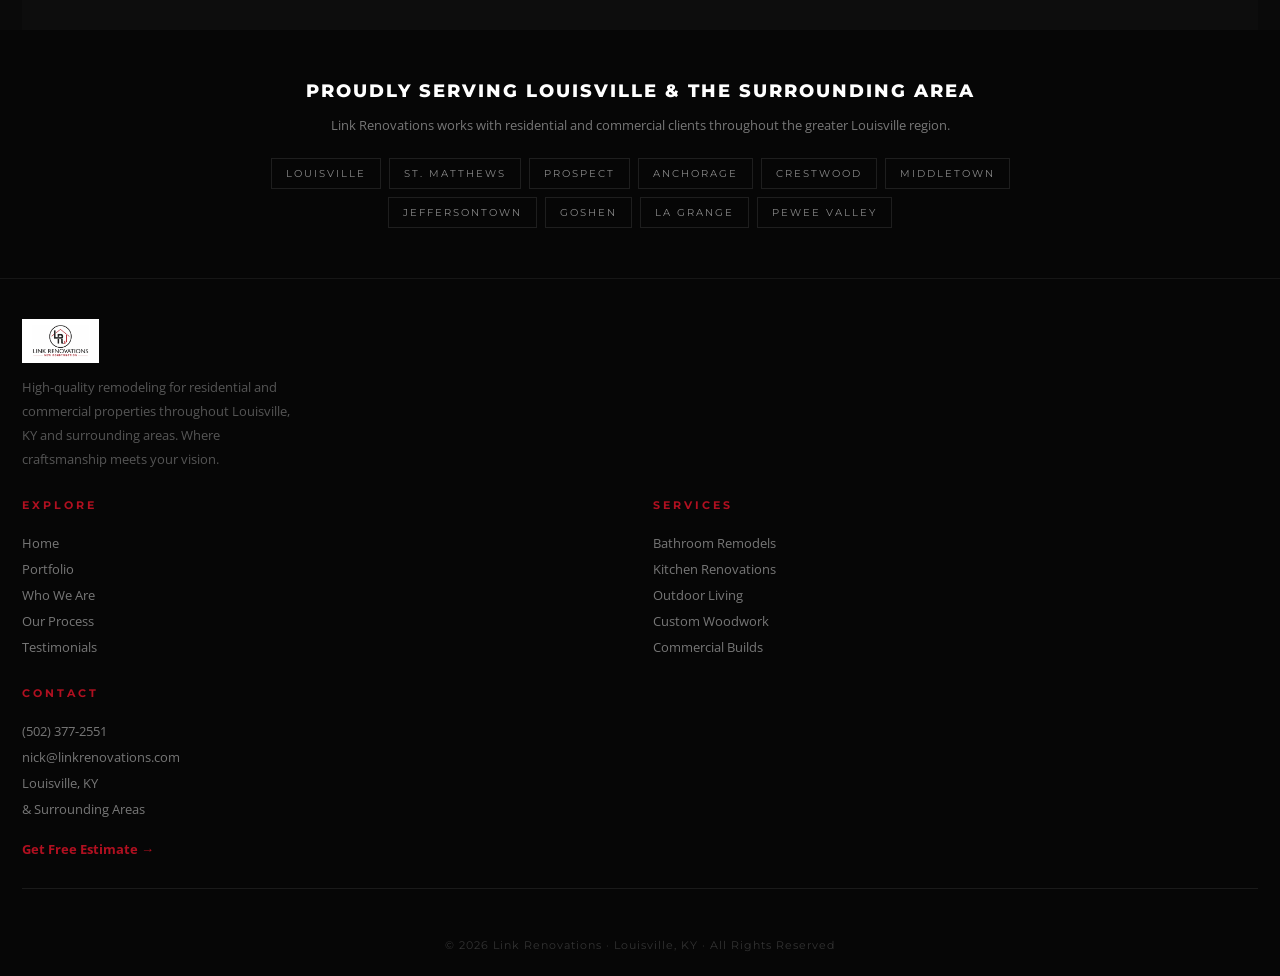
<file: contact.html>
<!DOCTYPE html>
<html lang="en">
<head>
  <meta charset="UTF-8">
  <meta name="viewport" content="width=device-width, initial-scale=1.0, viewport-fit=cover">
  <title>Contact — Link Renovations</title>
  <link href="https://fonts.googleapis.com/css2?family=Montserrat:wght@400;600;700;800;900&family=Open+Sans:wght@300;400;600&display=swap" rel="stylesheet" referrerpolicy="no-referrer" crossorigin="anonymous">
  <link rel="stylesheet" href="shared.css">
  <link rel="stylesheet" href="mobile.css">
  <style>
    *, *::before, *::after { margin: 0; padding: 0; box-sizing: border-box; }
    html { scroll-behavior: smooth; }
    body { background: #0a0a0a; color: #fff; font-family: 'Open Sans', sans-serif; }

    nav { position: fixed; top: 0; left: 0; right: 0; z-index: 1000; height: 74px; background: linear-gradient(to right, #fff 20%, #0d0d0d 54%); border-bottom: 3px solid #b01020; display: flex; align-items: stretch; }
    .nav-logo { padding: 0 32px; display: flex; align-items: center; flex-shrink: 0; text-decoration: none; }
    .nav-logo img { height: 50px; display: block; }
    .nav-links { flex: 1; display: flex; align-items: center; justify-content: flex-end; gap: 32px; padding: 0 40px; }
    .nav-links a { color: #bbb; text-decoration: none; font-family: 'Montserrat', sans-serif; font-size: 10.5px; font-weight: 700; letter-spacing: 2.5px; text-transform: uppercase; }
    .nav-links a:hover, .nav-links a.active { color: #fff; }
    .nav-links .cta { background: #b01020; color: #fff; padding: 10px 22px; }
    .nav-links .cta:hover { background: #8f0d19; color: #fff; }

    .page-header { padding-top: 74px; height: 280px; position: relative; display: flex; align-items: flex-start; }
    .page-header-bg { position: absolute; inset: 0; background: linear-gradient(rgba(0,0,0,0.7), rgba(0,0,0,0.7)), url('photos/bath-07.jpg') center/cover; }
    .page-header-content { position: relative; z-index: 1; padding: 46px 80px 0; }
    .page-tag { font-family: 'Montserrat', sans-serif; font-size: 9.5px; font-weight: 700; letter-spacing: 5px; text-transform: uppercase; color: #b01020; margin-bottom: 8px; }
    .page-title { font-family: 'Montserrat', sans-serif; font-size: 40px; font-weight: 900; text-transform: uppercase; letter-spacing: 2px; }

    .section-tag { font-family: 'Montserrat', sans-serif; font-size: 9.5px; font-weight: 700; letter-spacing: 5px; text-transform: uppercase; color: #b01020; margin-bottom: 10px; }
    .section-title { font-family: 'Montserrat', sans-serif; font-size: 26px; font-weight: 900; text-transform: uppercase; letter-spacing: 1px; line-height: 1.1; }
    .section-rule { width: 36px; height: 3px; background: #b01020; margin: 12px 0 16px; }

    /* Contact grid */
    .contact-grid { display: grid; grid-template-columns: 1fr 1.4fr; }

    /* Left: Info */
    .contact-info { background: #b01020; padding: 50px 50px; display: flex; flex-direction: column; justify-content: center; }
    .contact-info .section-tag { color: #ffd1d6; }
    .contact-info .section-rule { background: #fff; }
    .contact-info p.intro { font-size: 13px; color: #ffe3e6; line-height: 1.7; margin-bottom: 28px; max-width: 380px; }
    .info-item { margin-bottom: 18px; }
    .info-label { font-family: 'Montserrat', sans-serif; font-size: 9px; font-weight: 700; letter-spacing: 3px; text-transform: uppercase; color: rgba(255,255,255,0.7); margin-bottom: 6px; }
    .info-value { font-family: 'Montserrat', sans-serif; font-size: 16px; font-weight: 600; color: #fff; text-decoration: none; display: block; }
    .info-value:hover { color: #ffe3e6; }
    .info-value.lg { font-size: 22px; font-weight: 800; letter-spacing: 1px; }

    .social-row { margin-top: 18px; display: flex; gap: 10px; }
    .social-row a { width: 36px; height: 36px; border: 2px solid rgba(255,255,255,0.4); display: flex; align-items: center; justify-content: center; color: #fff; font-size: 11px; font-weight: 700; text-decoration: none; font-family: 'Montserrat', sans-serif; transition: all 0.2s; }
    .social-row a:hover { background: #fff; color: #b01020; border-color: #fff; }

    /* Right: Form */
    .contact-form-wrap { background: #0d0d0d; padding: 50px 60px; }
    .contact-form-header { margin-bottom: 28px; }
    .contact-form { display: flex; flex-direction: column; gap: 24px; max-width: 600px; }
    .form-row { display: grid; grid-template-columns: 1fr 1fr; gap: 20px; }
    .form-field { display: flex; flex-direction: column; }
    .form-field label { font-family: 'Montserrat', sans-serif; font-size: 9.5px; font-weight: 700; letter-spacing: 2.5px; text-transform: uppercase; color: #888; margin-bottom: 10px; }
    .form-field label .req { color: #b01020; }
    .form-field input, .form-field select, .form-field textarea {
      background: #1a1a1a; border: 1px solid #2a2a2a; color: #fff;
      padding: 14px 16px; font-family: 'Open Sans', sans-serif; font-size: 14px;
      transition: border-color 0.2s, background 0.2s;
    }
    .form-field input:focus, .form-field select:focus, .form-field textarea:focus {
      outline: none; border-color: #b01020; background: #161616;
    }
    .form-field textarea { resize: vertical; min-height: 140px; font-family: 'Open Sans', sans-serif; }
    .submit-btn {
      font-family: 'Montserrat', sans-serif; background: #b01020; color: #fff;
      padding: 16px 40px; font-size: 11px; font-weight: 700; letter-spacing: 2.5px;
      text-transform: uppercase; border: none; cursor: pointer;
      align-self: flex-start; margin-top: 12px; transition: background 0.2s;
    }
    .submit-btn:hover { background: #8f0d19; }
    .form-note { font-size: 11px; color: #555; margin-top: 6px; }

    /* Service area */
    .service-area { background: #060606; padding: 50px 80px; text-align: center; }
    .service-area h3 { font-family: 'Montserrat', sans-serif; font-size: 18px; font-weight: 800; text-transform: uppercase; letter-spacing: 2px; margin-bottom: 12px; }
    .service-area p { color: #777; font-size: 13px; max-width: 700px; margin: 0 auto 22px; line-height: 1.7; }
    .area-cities { display: flex; justify-content: center; flex-wrap: wrap; gap: 10px; max-width: 800px; margin: 0 auto; }
    .city-chip { padding: 7px 16px; border: 1px solid #1e1e1e; font-family: 'Montserrat', sans-serif; font-size: 10px; letter-spacing: 2px; text-transform: uppercase; color: #888; }

    footer { background: #060606; padding: 32px 80px; display: flex; justify-content: space-between; align-items: center; border-top: 1px solid #161616; }
    .footer-logo img { height: 36px; background: #fff; padding: 3px 6px; display: block; }
    .footer-copy { font-size: 11px; color: #333; letter-spacing: 1px; font-family: 'Montserrat', sans-serif; }
    .footer-social { display: flex; gap: 10px; }
    .social { width: 34px; height: 34px; border: 1px solid #1e1e1e; display: flex; align-items: center; justify-content: center; color: #333; font-size: 11px; font-weight: 700; text-decoration: none; font-family: 'Montserrat', sans-serif; }
    .social:hover { border-color: #b01020; color: #b01020; }
  
.gallery-item img, .featured-item img, .step-image, .about-photo, .story-image, .nick-photo, .nick-card .nick-photo { filter: contrast(1.10) brightness(1.04) saturate(1.18); transition: filter 0.3s, transform 0.4s ease; }
.gallery-item:hover img, .featured-item:hover img { filter: contrast(1.14) brightness(1.07) saturate(1.22); }
.hero-bg, .page-header-bg, .cta-bg { filter: contrast(1.12) brightness(1.05) saturate(1.20); }
.lightbox-img { filter: contrast(1.10) brightness(1.04) saturate(1.18); }



/* ─── MOBILE APP-LIKE NAV ─── */
.nav-hamburger { display: none; }
.mobile-drawer 

/* MOBILE TWEAKS — gradient nav, locked hamburger, hide hero red button */


/* MOBILE LOCK — prevent iOS scroll jitter on fixed bars */


/* Solid background for sticky bar safe-area */


/* Fluid page title: spans width without cutting */
.page-header-content { padding-left: 40px !important; padding-right: 40px !important; max-width: 100% !important; }
.page-title { font-size: clamp(28px, 4vw, 48px) !important; line-height: 1 !important; word-break: normal; white-space: nowrap; overflow: hidden; }


/* Larger red eyebrow tags (more readable) */
.page-tag, .section-tag, .featured-tag, .hero-eyebrow {
  font-size: 15px !important; letter-spacing: 4px !important;
}
.featured-link, .standard-card-num, .nick-role {
  font-size: 14px !important; letter-spacing: 3.5px !important;
}
.featured-item-cat, .gallery-item-cat, .drawer-tag, .featured-item-label, .stat-label {
  font-size: 12.5px !important; letter-spacing: 2.8px !important;
}


/* Show full photo composition (no cropping) for showcase elements */
.featured-item img { object-fit: contain !important; background: #0a0a0a; }
.about-photo, .story-image, .nick-photo, .step-image {
  background-size: contain !important;
  background-repeat: no-repeat !important;
  background-position: center !important;
  background-color: #0a0a0a !important;
}


</style>
</head>
<body>

<nav>
  <a href="index.html" class="nav-logo"><img src="logo.png" alt="Link Renovations"></a>
  <div class="nav-links">
    <a href="index.html">Home</a>
    <a href="portfolio.html">Portfolio</a>
    <a href="about.html">Who We Are</a>
    <a href="process.html">Our Process</a>
    <a href="testimonials.html">Testimonials</a>
    <a href="contact.html" class="cta active">Free Estimate</a>
  </div>
</nav>

<div class="page-header">
  <div class="page-header-bg"></div>
  <div class="page-header-content">
    <div class="page-tag">Get In Touch</div>
    <div class="page-title">Free Estimate</div>
  </div>
</div>

<div class="contact-grid">

  <div class="contact-info">
    <div class="section-tag">Contact</div>
    <div class="section-title">Let's Talk About<br>Your Project.</div>
    <div class="section-rule"></div>
    <p class="intro">Free consultations, written quotes, and zero-pressure conversations. Reach out and Nick will be in touch within 24 hours.</p>

    <div class="info-item">
      <div class="info-label">Call or Text</div>
      <a class="info-value lg" href="tel:5023772551">(502) 377-2551</a>
    </div>

    <div class="info-item">
      <div class="info-label">Email</div>
      <a class="info-value" href="mailto:nick@linkrenovations.com">nick@linkrenovations.com</a>
    </div>

    <div class="info-item">
      <div class="info-label">Service Area</div>
      <div class="info-value">Louisville, KY &amp; Surrounding</div>
    </div>

  </div>

  <div class="contact-form-wrap">
    <div class="contact-form-header">
      <div class="section-tag">Free Estimate</div>
      <div class="section-title">Submit Your Project<br>Details Below.</div>
      <div class="section-rule"></div>
    </div>

    <!-- Form submission handled by Web3Forms. Operational notes intentionally not in source. -->
    <form class="contact-form" action="https://api.web3forms.com/submit" method="POST">
      <input type="hidden" name="access_key" value="aa067dfd-2ea0-4687-879e-94cb5cbf7de6"
        data-prod-key="aa067dfd-2ea0-4687-879e-94cb5cbf7de6"
        data-qc-key="aa067dfd-2ea0-4687-879e-94cb5cbf7de6">
      <input type="hidden" name="subject" value="New Free Estimate Request — Link Renovations">
      <input type="hidden" name="from_name" value="Link Renovations Website">
      <input type="checkbox" name="botcheck" style="display:none;">

      <div class="form-row">
        <div class="form-field">
          <label>First Name <span class="req">*</span></label>
          <input type="text" name="first_name" required>
        </div>
        <div class="form-field">
          <label>Last Name <span class="req">*</span></label>
          <input type="text" name="last_name" required>
        </div>
      </div>

      <div class="form-row">
        <div class="form-field">
          <label>Email <span class="req">*</span></label>
          <input type="email" name="email" required>
        </div>
        <div class="form-field">
          <label>Phone</label>
          <input type="tel" name="phone">
        </div>
      </div>

      <div class="form-field">
        <label>Project Type <span class="req">*</span></label>
        <select name="project_type" required>
          <option value="">Select a project type...</option>
          <option>Bathroom Remodel</option>
          <option>Kitchen Renovation</option>
          <option>Custom Woodworking</option>
          <option>Outdoor Living / Deck</option>
          <option>Flooring</option>
          <option>Commercial Project</option>
          <option>Other / Multi-Room</option>
        </select>
      </div>

      <div class="form-field">
        <label>Tell Us About Your Project <span class="req">*</span></label>
        <textarea name="message" required placeholder="Describe your vision, timeline, and any specific details..."></textarea>
      </div>

      <input type="hidden" name="redirect" value="https://linkrenovations.com/thank-you.html">

      <button type="submit" class="submit-btn">Submit For Free Estimate →</button>
      <div class="form-note">* Required fields. We'll respond within 24 hours.</div>
    </form>
  </div>

</div>

<div class="service-area">
  <h3>Proudly Serving Louisville &amp; The Surrounding Area</h3>
  <p>Link Renovations works with residential and commercial clients throughout the greater Louisville region.</p>
  <div class="area-cities">
    <div class="city-chip">Louisville</div>
    <div class="city-chip">St. Matthews</div>
    <div class="city-chip">Prospect</div>
    <div class="city-chip">Anchorage</div>
    <div class="city-chip">Crestwood</div>
    <div class="city-chip">Middletown</div>
    <div class="city-chip">Jeffersontown</div>
    <div class="city-chip">Goshen</div>
    <div class="city-chip">La Grange</div>
    <div class="city-chip">Pewee Valley</div>
  </div>
</div>

<footer class="upgraded">
  <div class="footer-grid">
    <div class="footer-col">
      <div class="footer-logo"><img src="logo.png" alt="Link Renovations" style="height: 44px; background: #fff; padding: 6px 10px; display: block;"></div>
      <p class="footer-tagline">High-quality remodeling for residential and commercial properties throughout Louisville, KY and surrounding areas. Where craftsmanship meets your vision.</p>
    </div>
    <div class="footer-col">
      <h4>Explore</h4>
      <a href="index.html">Home</a>
      <a href="portfolio.html">Portfolio</a>
      <a href="about.html">Who We Are</a>
      <a href="process.html">Our Process</a>
      <a href="testimonials.html">Testimonials</a>
    </div>
    <div class="footer-col">
      <h4>Services</h4>
      <a href="portfolio.html">Bathroom Remodels</a>
      <a href="portfolio.html">Kitchen Renovations</a>
      <a href="portfolio.html">Outdoor Living</a>
      <a href="portfolio.html">Custom Woodwork</a>
      <a href="portfolio.html">Commercial Builds</a>
    </div>
    <div class="footer-col">
      <h4>Contact</h4>
      <a href="tel:5023772551">(502) 377-2551</a>
      <a href="mailto:nick@linkrenovations.com">nick@linkrenovations.com</a>
      <p>Louisville, KY<br>&amp; Surrounding Areas</p>
      <a href="contact.html" style="color: #b01020; font-weight: 700; margin-top: 14px;">Get Free Estimate →</a>
    </div>
  </div>
  <div class="footer-bottom">
    <div class="footer-copy">© 2026 Link Renovations · Louisville, KY · All Rights Reserved</div>
  </div>
</footer>


<button class="nav-hamburger" aria-label="Menu" onclick="toggleDrawer()"><span></span><span></span><span></span></button>
<div class="mobile-drawer" id="mobileDrawer">
  <div class="drawer-overlay" onclick="toggleDrawer()"></div>
  <div class="drawer-panel">
    <div class="drawer-header">
      <div class="drawer-tag">Link Renovations</div>
      <button class="drawer-close" onclick="toggleDrawer()" aria-label="Close">&times;</button>
    </div>
    <div class="drawer-links">
      <a href="index.html">Home</a>
      <a href="portfolio.html">Portfolio</a>
      <a href="about.html">Who We Are</a>
      <a href="process.html">Our Process</a>
      <a href="testimonials.html">Testimonials</a>
      <a href="contact.html" class="active">Free Estimate</a>
    </div>
    <div class="drawer-contact">
      <div class="drawer-contact-label">Get In Touch</div>
      <a href="tel:5023772551">(502) 377-2551</a>
      <a href="mailto:nick@linkrenovations.com">nick@linkrenovations.com</a>
    </div>
  </div>
</div>
<script src="shared.js"></script>
<script>
  // Pick prod vs QC access_key by hostname (data-attrs set on the hidden input).
  (function() {
    var input = document.querySelector('input[name="access_key"]');
    if (!input) return;
    var host = location.hostname;
    var QC_HOSTS = ['link-renovations-preview.dustin-link0209.workers.dev'];
    var key = QC_HOSTS.indexOf(host) !== -1
      ? input.getAttribute('data-qc-key')
      : input.getAttribute('data-prod-key');
    if (key) input.value = key;
  })();
</script>
</body>
</html>
</file>
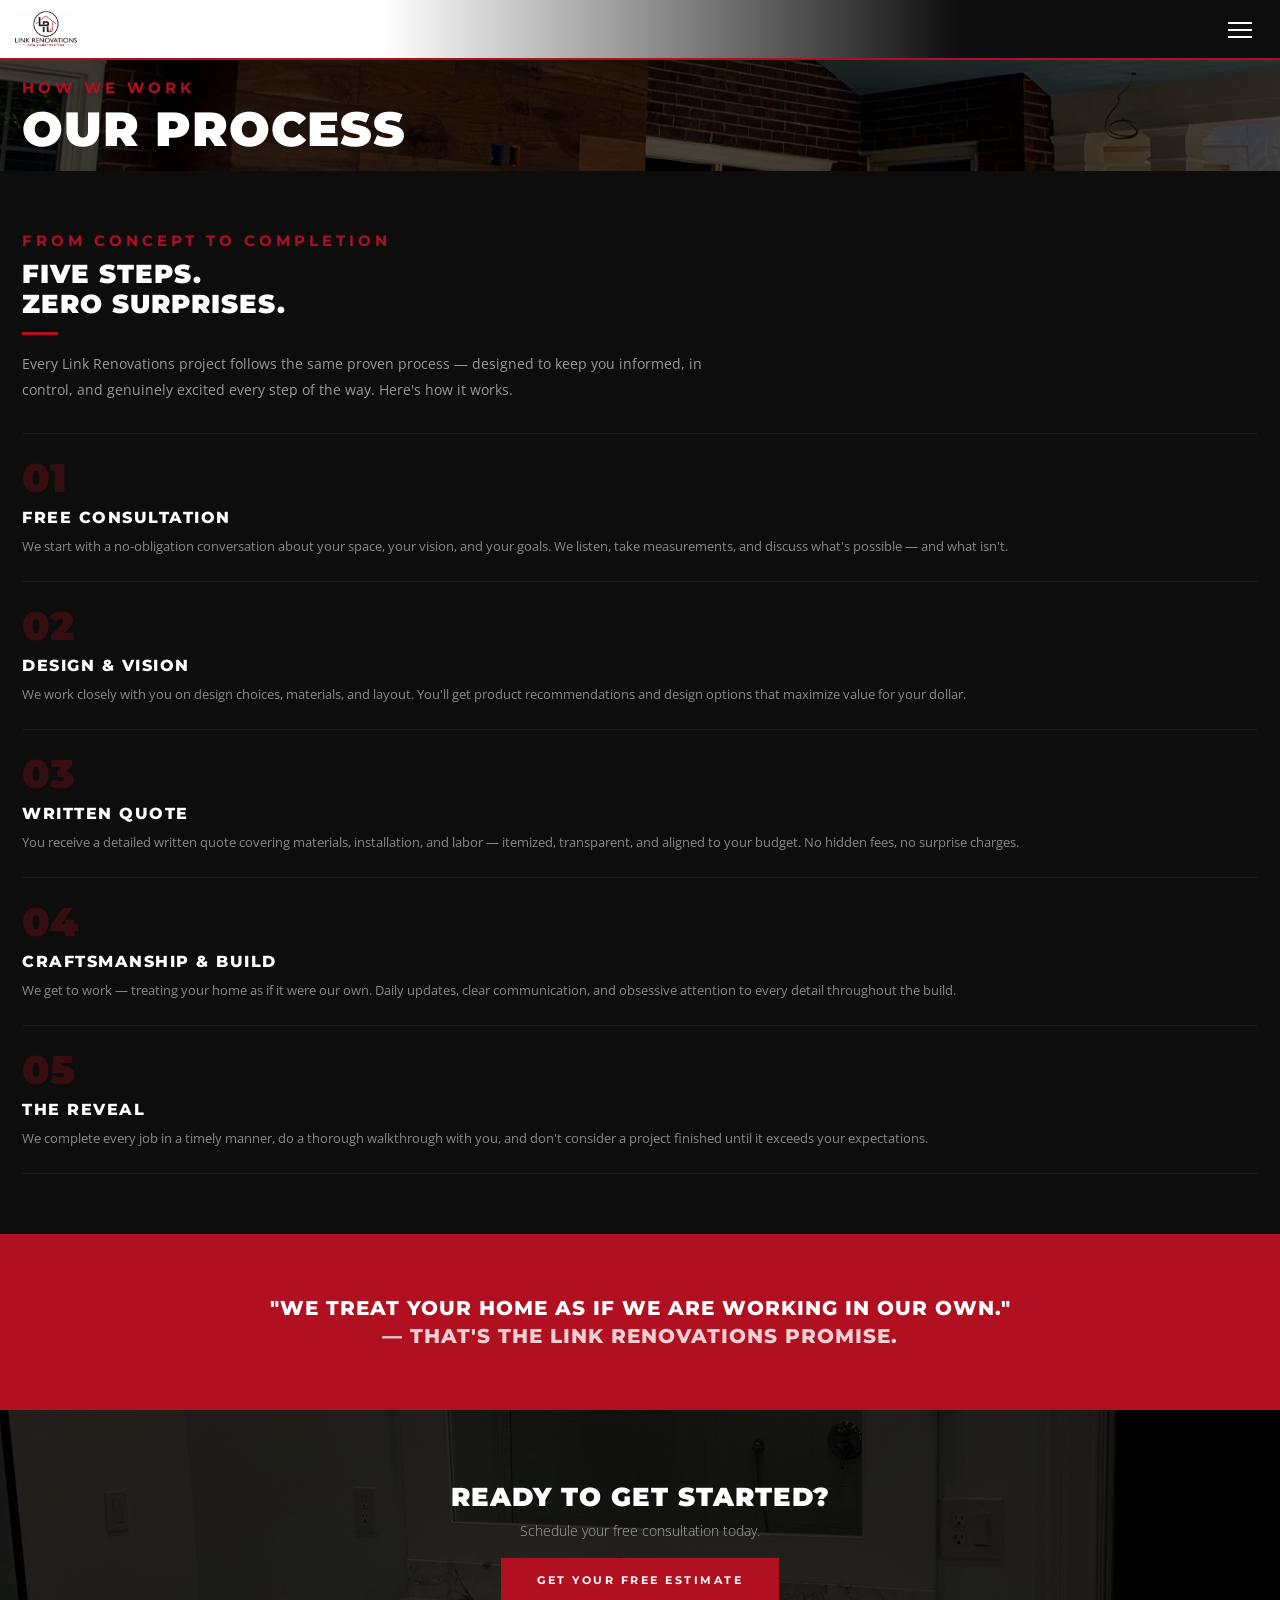
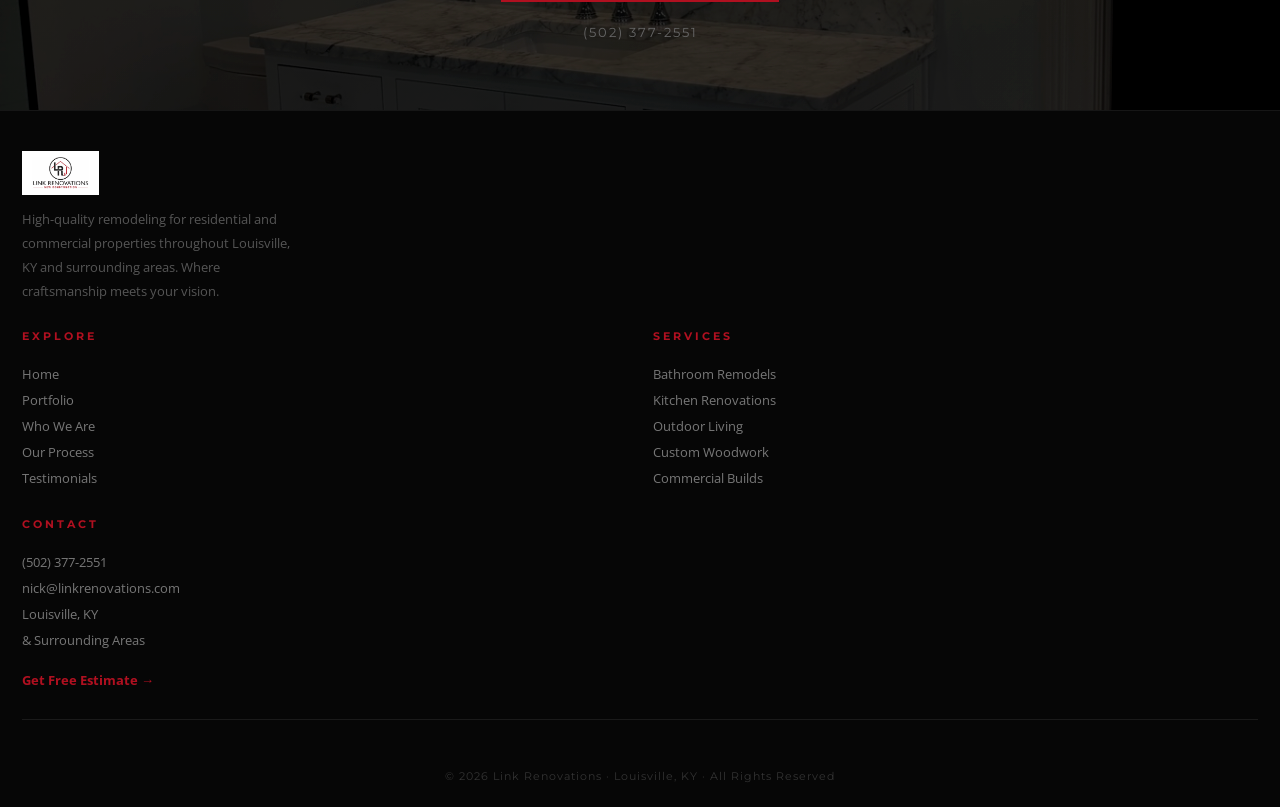
<file: process.html>
<!DOCTYPE html>
<html lang="en">
<head>
  <meta charset="UTF-8">
  <meta name="viewport" content="width=device-width, initial-scale=1.0, viewport-fit=cover">
  <title>Our Process — Link Renovations</title>
  <link href="https://fonts.googleapis.com/css2?family=Montserrat:wght@400;600;700;800;900&family=Open+Sans:wght@300;400;600&display=swap" rel="stylesheet" referrerpolicy="no-referrer" crossorigin="anonymous">
  <link rel="stylesheet" href="shared.css">
  <link rel="stylesheet" href="mobile.css">
  <style>
    *, *::before, *::after { margin: 0; padding: 0; box-sizing: border-box; }
    html { scroll-behavior: smooth; }
    body { background: #0a0a0a; color: #fff; font-family: 'Open Sans', sans-serif; }

    nav { position: fixed; top: 0; left: 0; right: 0; z-index: 1000; height: 74px; background: linear-gradient(to right, #fff 20%, #0d0d0d 54%); border-bottom: 3px solid #b01020; display: flex; align-items: stretch; }
    .nav-logo { padding: 0 32px; display: flex; align-items: center; flex-shrink: 0; text-decoration: none; }
    .nav-logo img { height: 50px; display: block; }
    .nav-links { flex: 1; display: flex; align-items: center; justify-content: flex-end; gap: 32px; padding: 0 40px; }
    .nav-links a { color: #bbb; text-decoration: none; font-family: 'Montserrat', sans-serif; font-size: 10.5px; font-weight: 700; letter-spacing: 2.5px; text-transform: uppercase; }
    .nav-links a:hover, .nav-links a.active { color: #fff; }
    .nav-links .cta { background: #b01020; color: #fff; padding: 10px 22px; }
    .nav-links .cta:hover { background: #8f0d19; color: #fff; }

    .page-header { padding-top: 74px; height: 280px; position: relative; display: flex; align-items: flex-start; }
    .page-header-bg { position: absolute; inset: 0; background: linear-gradient(rgba(0,0,0,0.7), rgba(0,0,0,0.7)), url('photos/outdoor-05.jpg') center/cover; }
    .page-header-content { position: relative; z-index: 1; padding: 46px 80px 0; }
    .page-tag { font-family: 'Montserrat', sans-serif; font-size: 9.5px; font-weight: 700; letter-spacing: 5px; text-transform: uppercase; color: #b01020; margin-bottom: 8px; }
    .page-title { font-family: 'Montserrat', sans-serif; font-size: 40px; font-weight: 900; text-transform: uppercase; letter-spacing: 2px; }

    .section-tag { font-family: 'Montserrat', sans-serif; font-size: 9.5px; font-weight: 700; letter-spacing: 5px; text-transform: uppercase; color: #b01020; margin-bottom: 10px; }
    .section-title { font-family: 'Montserrat', sans-serif; font-size: 26px; font-weight: 900; text-transform: uppercase; letter-spacing: 1px; line-height: 1.1; }
    .section-rule { width: 36px; height: 3px; background: #b01020; margin: 12px 0 16px; }

    .intro-block { padding: 40px 80px 20px; background: #0d0d0d; max-width: 900px; }
    .intro-block p { font-size: 14px; color: #999; line-height: 1.85; margin-top: 6px; max-width: 720px; }

    /* Process steps */
    .process { padding: 0 80px 40px; background: #0d0d0d; }
    .step { display: grid; grid-template-columns: 80px 1fr 400px; gap: 32px; padding: 20px 0; border-top: 1px solid #1a1a1a; align-items: center; }
    .step:last-child { border-bottom: 1px solid #1a1a1a; }
    .step-num { font-family: 'Montserrat', sans-serif; font-size: 56px; font-weight: 900; color: #b01020; opacity: 0.25; line-height: 1; }
    .step-content h3 { font-family: 'Montserrat', sans-serif; font-size: 18px; font-weight: 800; text-transform: uppercase; letter-spacing: 2px; margin-bottom: 12px; }
    .step-content p { font-size: 13px; color: #888; line-height: 1.85; }
    .step-image { width: 400px; height: 300px; background-size: cover; background-position: center; border-left: 4px solid #b01020; }

    /* Promise strip */
    .promise { background: #b01020; padding: 32px 80px; text-align: center; }
    .promise h2 { font-family: 'Montserrat', sans-serif; font-size: 22px; font-weight: 800; text-transform: uppercase; letter-spacing: 2px; line-height: 1.4; max-width: 800px; margin: 0 auto; }
    .promise h2 em { font-style: normal; opacity: 0.8; }

    /* CTA */
    .cta-final { position: relative; min-height: 180px; display: flex; align-items: center; justify-content: center; text-align: center; overflow: hidden; }
    .cta-bg { position: absolute; inset: 0; background: linear-gradient(rgba(0,0,0,0.78), rgba(0,0,0,0.78)), url('photos/bath-10.jpg') center/cover; }
    .cta-content { position: relative; z-index: 1; padding: 0 40px; }
    .cta-content h2 { font-family: 'Montserrat', sans-serif; font-size: 24px; font-weight: 900; text-transform: uppercase; letter-spacing: 2px; margin-bottom: 8px; }
    .cta-content p { color: #aaa; font-size: 13px; margin-bottom: 18px; font-weight: 300; }
    .btn-red { font-family: 'Montserrat', sans-serif; background: #b01020; color: #fff; padding: 15px 36px; font-size: 11px; font-weight: 700; letter-spacing: 2.5px; text-transform: uppercase; text-decoration: none; display: inline-block; }
    .phone-line { display: block; margin-top: 22px; font-family: 'Montserrat', sans-serif; font-size: 13px; color: #666; letter-spacing: 2px; text-decoration: none; }

    footer { background: #060606; padding: 32px 80px; display: flex; justify-content: space-between; align-items: center; border-top: 1px solid #161616; }
    .footer-logo img { height: 36px; background: #fff; padding: 3px 6px; display: block; }
    .footer-copy { font-size: 11px; color: #333; letter-spacing: 1px; font-family: 'Montserrat', sans-serif; }
    .footer-social { display: flex; gap: 10px; }
    .social { width: 34px; height: 34px; border: 1px solid #1e1e1e; display: flex; align-items: center; justify-content: center; color: #333; font-size: 11px; font-weight: 700; text-decoration: none; font-family: 'Montserrat', sans-serif; }
    .social:hover { border-color: #b01020; color: #b01020; }
  
.gallery-item img, .featured-item img, .step-image, .about-photo, .story-image, .nick-photo, .nick-card .nick-photo { filter: contrast(1.10) brightness(1.04) saturate(1.18); transition: filter 0.3s, transform 0.4s ease; }
.gallery-item:hover img, .featured-item:hover img { filter: contrast(1.14) brightness(1.07) saturate(1.22); }
.hero-bg, .page-header-bg, .cta-bg { filter: contrast(1.12) brightness(1.05) saturate(1.20); }
.lightbox-img { filter: contrast(1.10) brightness(1.04) saturate(1.18); }



/* ─── MOBILE APP-LIKE NAV ─── */
.nav-hamburger { display: none; }
.mobile-drawer 

/* MOBILE TWEAKS — gradient nav, locked hamburger, hide hero red button */


/* MOBILE LOCK — prevent iOS scroll jitter on fixed bars */


/* Solid background for sticky bar safe-area */


/* Fluid page title: spans width without cutting */
.page-header-content { padding-left: 40px !important; padding-right: 40px !important; max-width: 100% !important; }
.page-title { font-size: clamp(28px, 4vw, 48px) !important; line-height: 1 !important; word-break: normal; white-space: nowrap; overflow: hidden; }


/* Larger red eyebrow tags (more readable) */
.page-tag, .section-tag, .featured-tag, .hero-eyebrow {
  font-size: 15px !important; letter-spacing: 4px !important;
}
.featured-link, .standard-card-num, .nick-role {
  font-size: 14px !important; letter-spacing: 3.5px !important;
}
.featured-item-cat, .gallery-item-cat, .drawer-tag, .featured-item-label, .stat-label {
  font-size: 12.5px !important; letter-spacing: 2.8px !important;
}


/* Show full photo composition (no cropping) for showcase elements */
.featured-item img { object-fit: contain !important; background: #0a0a0a; }
.about-photo, .story-image, .nick-photo {
  background-size: contain !important;
  background-repeat: no-repeat !important;
  background-position: center !important;
  background-color: #0a0a0a !important;
}
/* Step images: 404x300 OUTER, 400x300 inner (4:3 matching source photo aspect 1800x1350). border-box keeps bounding rect at 404, but the 4px border-left makes the padding/content box 400 wide. background-clip: padding-box constrains the image to that 400x300 area (zero crop, matches source aspect exactly), and the red border-left renders as a solid stripe on the left without overlapping the photo. Desktop only — mobile.css owns the ≤1280 sizing (fluid width, aspect-ratio preserved). */
@media (min-width: 1281px) {
  .step-image {
    background-size: cover !important;
    background-position: center !important;
    background-clip: padding-box !important;
    background-origin: padding-box !important;
    min-height: 0 !important;
    width: 404px !important;
    height: 300px !important;
    box-sizing: border-box !important;
  }
}


</style>
</head>
<body>

<nav>
  <a href="index.html" class="nav-logo"><img src="logo.png" alt="Link Renovations"></a>
  <div class="nav-links">
    <a href="index.html">Home</a>
    <a href="portfolio.html">Portfolio</a>
    <a href="about.html">Who We Are</a>
    <a href="process.html" class="active">Our Process</a>
    <a href="testimonials.html">Testimonials</a>
    <a href="contact.html" class="cta">Free Estimate</a>
  </div>
</nav>

<div class="page-header">
  <div class="page-header-bg"></div>
  <div class="page-header-content">
    <div class="page-tag">How We Work</div>
    <div class="page-title">Our Process</div>
  </div>
</div>

<div class="intro-block">
  <div class="section-tag">From Concept To Completion</div>
  <div class="section-title">Five Steps.<br>Zero Surprises.</div>
  <div class="section-rule"></div>
  <p>Every Link Renovations project follows the same proven process — designed to keep you informed, in control, and genuinely excited every step of the way. Here's how it works.</p>
</div>

<div class="process">

  <div class="step">
    <div class="step-num">01</div>
    <div class="step-content">
      <h3>Free Consultation</h3>
      <p>We start with a no-obligation conversation about your space, your vision, and your goals. We listen, take measurements, and discuss what's possible — and what isn't.</p>
    </div>
    <div class="step-image" style="background-image:url('photos/bath-12.jpg');"></div>
  </div>

  <div class="step">
    <div class="step-num">02</div>
    <div class="step-content">
      <h3>Design & Vision</h3>
      <p>We work closely with you on design choices, materials, and layout. You'll get product recommendations and design options that maximize value for your dollar.</p>
    </div>
    <div class="step-image" style="background-image:url('photos/kitchen-01.jpg');"></div>
  </div>

  <div class="step">
    <div class="step-num">03</div>
    <div class="step-content">
      <h3>Written Quote</h3>
      <p>You receive a detailed written quote covering materials, installation, and labor — itemized, transparent, and aligned to your budget. No hidden fees, no surprise charges.</p>
    </div>
    <div class="step-image" style="background-image:url('photos/bath-04.jpg');"></div>
  </div>

  <div class="step">
    <div class="step-num">04</div>
    <div class="step-content">
      <h3>Craftsmanship & Build</h3>
      <p>We get to work — treating your home as if it were our own. Daily updates, clear communication, and obsessive attention to every detail throughout the build.</p>
    </div>
    <div class="step-image" style="background-image:url('photos/outdoor-04.jpg');"></div>
  </div>

  <div class="step">
    <div class="step-num">05</div>
    <div class="step-content">
      <h3>The Reveal</h3>
      <p>We complete every job in a timely manner, do a thorough walkthrough with you, and don't consider a project finished until it exceeds your expectations.</p>
    </div>
    <div class="step-image" style="background-image:url('photos/bath-13.jpg');"></div>
  </div>

</div>

<div class="promise">
  <h2>"We treat your home as if we are working in our own."<br><em>— That's the Link Renovations promise.</em></h2>
</div>

<div class="cta-final">
  <div class="cta-bg"></div>
  <div class="cta-content">
    <h2>Ready To Get Started?</h2>
    <p>Schedule your free consultation today.</p>
    <a href="contact.html" class="btn-red">Get Your Free Estimate</a>
    <a href="tel:5023772551" class="phone-line">(502) 377-2551</a>
  </div>
</div>

<footer class="upgraded">
  <div class="footer-grid">
    <div class="footer-col">
      <div class="footer-logo"><img src="logo.png" alt="Link Renovations" style="height: 44px; background: #fff; padding: 6px 10px; display: block;"></div>
      <p class="footer-tagline">High-quality remodeling for residential and commercial properties throughout Louisville, KY and surrounding areas. Where craftsmanship meets your vision.</p>
    </div>
    <div class="footer-col">
      <h4>Explore</h4>
      <a href="index.html">Home</a>
      <a href="portfolio.html">Portfolio</a>
      <a href="about.html">Who We Are</a>
      <a href="process.html">Our Process</a>
      <a href="testimonials.html">Testimonials</a>
    </div>
    <div class="footer-col">
      <h4>Services</h4>
      <a href="portfolio.html">Bathroom Remodels</a>
      <a href="portfolio.html">Kitchen Renovations</a>
      <a href="portfolio.html">Outdoor Living</a>
      <a href="portfolio.html">Custom Woodwork</a>
      <a href="portfolio.html">Commercial Builds</a>
    </div>
    <div class="footer-col">
      <h4>Contact</h4>
      <a href="tel:5023772551">(502) 377-2551</a>
      <a href="mailto:nick@linkrenovations.com">nick@linkrenovations.com</a>
      <p>Louisville, KY<br>&amp; Surrounding Areas</p>
      <a href="contact.html" style="color: #b01020; font-weight: 700; margin-top: 14px;">Get Free Estimate →</a>
    </div>
  </div>
  <div class="footer-bottom">
    <div class="footer-copy">© 2026 Link Renovations · Louisville, KY · All Rights Reserved</div>
  </div>
</footer>


<button class="nav-hamburger" aria-label="Menu" onclick="toggleDrawer()"><span></span><span></span><span></span></button>
<div class="mobile-drawer" id="mobileDrawer">
  <div class="drawer-overlay" onclick="toggleDrawer()"></div>
  <div class="drawer-panel">
    <div class="drawer-header">
      <div class="drawer-tag">Link Renovations</div>
      <button class="drawer-close" onclick="toggleDrawer()" aria-label="Close">&times;</button>
    </div>
    <div class="drawer-links">
      <a href="index.html">Home</a>
      <a href="portfolio.html">Portfolio</a>
      <a href="about.html">Who We Are</a>
      <a href="process.html" class="active">Our Process</a>
      <a href="testimonials.html">Testimonials</a>
      <a href="contact.html">Free Estimate</a>
    </div>
    <div class="drawer-contact">
      <div class="drawer-contact-label">Get In Touch</div>
      <a href="tel:5023772551">(502) 377-2551</a>
      <a href="mailto:nick@linkrenovations.com">nick@linkrenovations.com</a>
    </div>
  </div>
</div>
<script src="shared.js"></script>
</body>
</html>
</file>
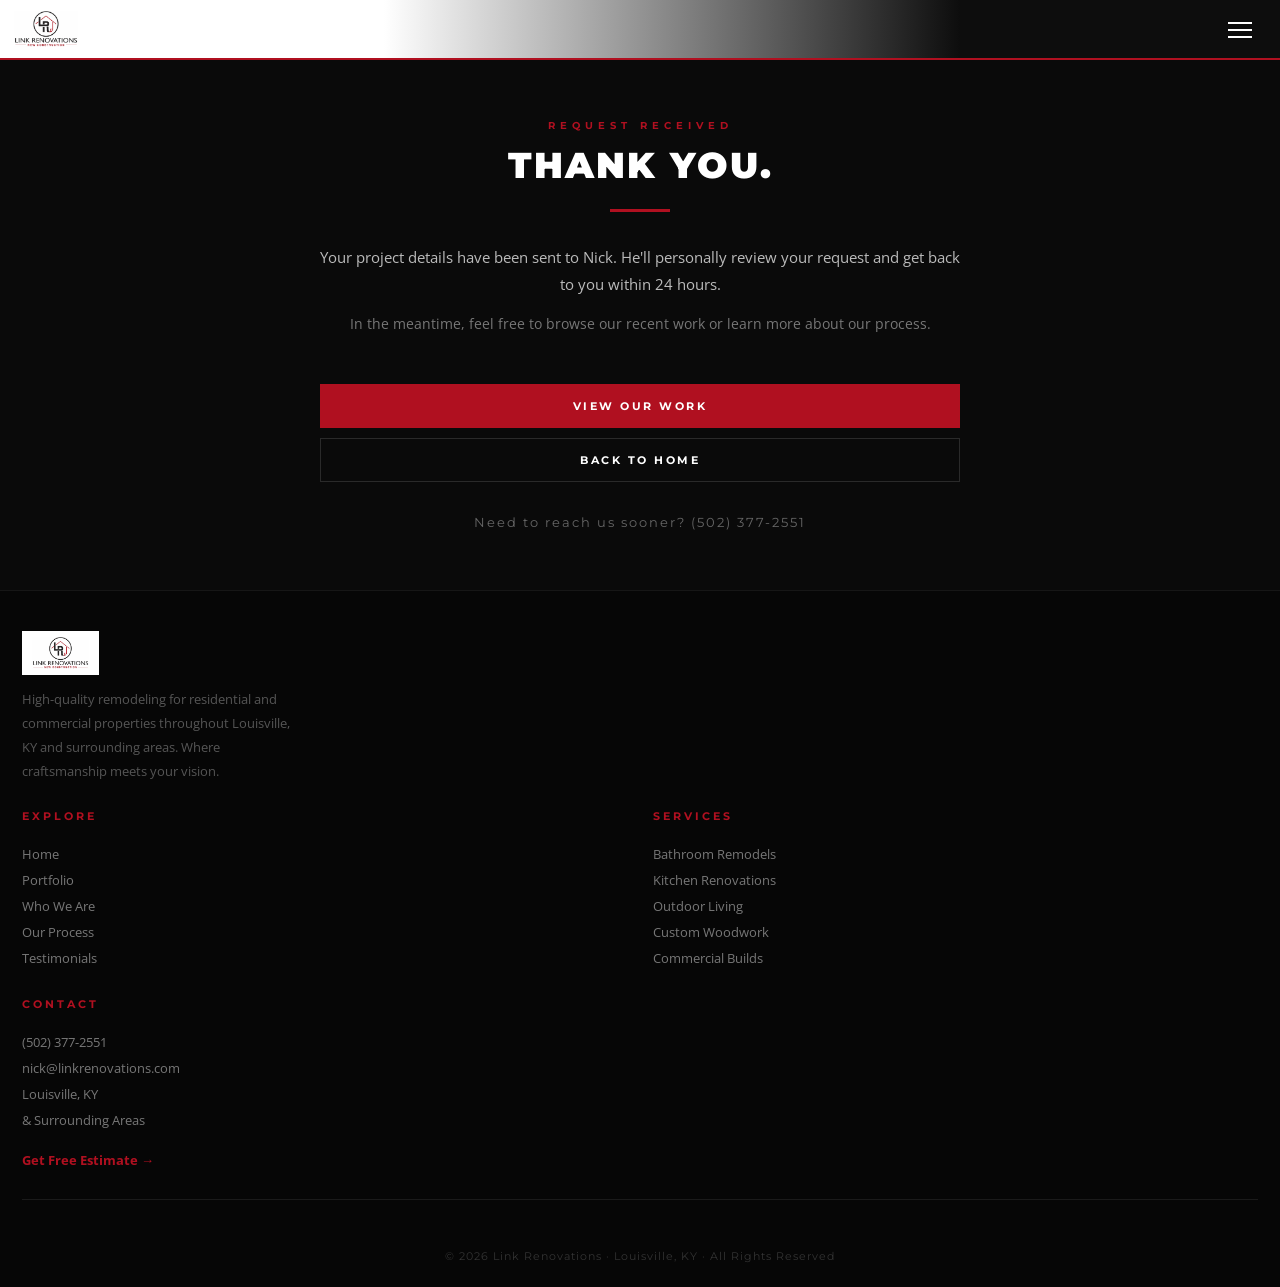
<file: thank-you.html>
<!DOCTYPE html>
<html lang="en">
<head>
  <meta charset="UTF-8">
  <meta name="viewport" content="width=device-width, initial-scale=1.0, viewport-fit=cover">
  <title>Thank You — Link Renovations</title>
  <link href="https://fonts.googleapis.com/css2?family=Montserrat:wght@400;600;700;800;900&family=Open+Sans:wght@300;400;600&display=swap" rel="stylesheet" referrerpolicy="no-referrer" crossorigin="anonymous">
  <link rel="stylesheet" href="shared.css">
  <link rel="stylesheet" href="mobile.css">
  <style>
    *, *::before, *::after { margin: 0; padding: 0; box-sizing: border-box; }
    body { background: #0a0a0a; color: #fff; font-family: 'Open Sans', sans-serif; min-height: 100vh; display: flex; flex-direction: column; }
    nav { height: 74px; background: linear-gradient(to right, #fff 20%, #0d0d0d 54%); border-bottom: 3px solid #b01020; display: flex; align-items: stretch; }
    .nav-logo { padding: 0 32px; display: flex; align-items: center; text-decoration: none; }
    .nav-logo img { height: 50px; display: block; }
    .nav-links { flex: 1; display: flex; align-items: center; justify-content: flex-end; gap: 32px; padding: 0 40px; }
    .nav-links a { color: #bbb; text-decoration: none; font-family: 'Montserrat', sans-serif; font-size: 10.5px; font-weight: 700; letter-spacing: 2.5px; text-transform: uppercase; }
    .nav-links a:hover { color: #fff; }
    .nav-links .cta { background: #b01020; color: #fff; padding: 10px 22px; }
    .nav-links .cta:hover { background: #8f0d19; }

    main { flex: 1; display: flex; align-items: center; justify-content: center; padding: 80px 40px; text-align: center; }
    .ty-content { max-width: 640px; }
    .ty-tag { font-family: 'Montserrat', sans-serif; font-size: 9.5px; font-weight: 700; letter-spacing: 5px; text-transform: uppercase; color: #b01020; margin-bottom: 16px; }
    .ty-title { font-family: 'Montserrat', sans-serif; font-size: 56px; font-weight: 900; text-transform: uppercase; letter-spacing: 2px; line-height: 1.05; margin-bottom: 24px; }
    .ty-rule { width: 60px; height: 3px; background: #b01020; margin: 0 auto 32px; }
    .ty-message { font-size: 17px; color: #bbb; line-height: 1.8; margin-bottom: 14px; }
    .ty-sub { font-size: 14px; color: #777; line-height: 1.7; margin-bottom: 48px; }
    .ty-actions { display: flex; gap: 14px; justify-content: center; flex-wrap: wrap; }
    .btn-red { font-family: 'Montserrat', sans-serif; background: #b01020; color: #fff; padding: 15px 36px; font-size: 11px; font-weight: 700; letter-spacing: 2.5px; text-transform: uppercase; text-decoration: none; }
    .btn-red:hover { background: #8f0d19; }
    .btn-ghost { font-family: 'Montserrat', sans-serif; background: transparent; color: #fff; padding: 14px 34px; font-size: 11px; font-weight: 700; letter-spacing: 2.5px; text-transform: uppercase; text-decoration: none; border: 1px solid #2a2a2a; }
    .btn-ghost:hover { border-color: #b01020; color: #b01020; }
    .ty-phone { display: block; margin-top: 32px; font-family: 'Montserrat', sans-serif; font-size: 13px; color: #666; letter-spacing: 2px; text-decoration: none; }

    footer { background: #060606; padding: 24px 80px; display: flex; justify-content: space-between; align-items: center; border-top: 1px solid #161616; }
    .footer-logo img { height: 32px; background: #fff; padding: 3px 6px; }
    .footer-copy { font-size: 11px; color: #333; letter-spacing: 1px; font-family: 'Montserrat', sans-serif; }
  


/* ─── MOBILE APP-LIKE NAV ─── */
.nav-hamburger { display: none; }
.mobile-drawer 

/* MOBILE TWEAKS — gradient nav, locked hamburger, hide hero red button */


/* MOBILE LOCK — prevent iOS scroll jitter on fixed bars */


/* Solid background for sticky bar safe-area */


/* Larger red eyebrow tags (more readable) */
.page-tag, .section-tag, .featured-tag, .hero-eyebrow {
  font-size: 15px !important; letter-spacing: 4px !important;
}
.featured-link, .standard-card-num, .nick-role {
  font-size: 14px !important; letter-spacing: 3.5px !important;
}
.featured-item-cat, .gallery-item-cat, .drawer-tag, .featured-item-label, .stat-label {
  font-size: 12.5px !important; letter-spacing: 2.8px !important;
}


/* Show full photo composition (no cropping) for showcase elements */
.featured-item img { object-fit: contain !important; background: #0a0a0a; }
.about-photo, .story-image, .nick-photo, .step-image {
  background-size: contain !important;
  background-repeat: no-repeat !important;
  background-position: center !important;
  background-color: #0a0a0a !important;
}


</style>
</head>
<body>

<nav>
  <a href="/" class="nav-logo"><img src="logo.png" alt="Link Renovations"></a>
  <div class="nav-links">
    <a href="/">Home</a>
    <a href="portfolio.html">Portfolio</a>
    <a href="about.html">Who We Are</a>
    <a href="process.html">Our Process</a>
    <a href="testimonials.html">Testimonials</a>
    <a href="contact.html" class="cta">Free Estimate</a>
  </div>
</nav>

<main>
  <div class="ty-content">
    <div class="ty-tag">Request Received</div>
    <h1 class="ty-title">Thank You.</h1>
    <div class="ty-rule"></div>
    <p class="ty-message">Your project details have been sent to Nick. He'll personally review your request and get back to you within 24 hours.</p>
    <p class="ty-sub">In the meantime, feel free to browse our recent work or learn more about our process.</p>
    <div class="ty-actions">
      <a href="portfolio.html" class="btn-red">View Our Work</a>
      <a href="/" class="btn-ghost">Back to Home</a>
    </div>
    <a href="tel:5023772551" class="ty-phone">Need to reach us sooner? (502) 377-2551</a>
  </div>
</main>

<footer class="upgraded">
  <div class="footer-grid">
    <div class="footer-col">
      <div class="footer-logo"><img src="logo.png" alt="Link Renovations" style="height: 44px; background: #fff; padding: 6px 10px; display: block;"></div>
      <p class="footer-tagline">High-quality remodeling for residential and commercial properties throughout Louisville, KY and surrounding areas. Where craftsmanship meets your vision.</p>
    </div>
    <div class="footer-col">
      <h4>Explore</h4>
      <a href="index.html">Home</a>
      <a href="portfolio.html">Portfolio</a>
      <a href="about.html">Who We Are</a>
      <a href="process.html">Our Process</a>
      <a href="testimonials.html">Testimonials</a>
    </div>
    <div class="footer-col">
      <h4>Services</h4>
      <a href="portfolio.html">Bathroom Remodels</a>
      <a href="portfolio.html">Kitchen Renovations</a>
      <a href="portfolio.html">Outdoor Living</a>
      <a href="portfolio.html">Custom Woodwork</a>
      <a href="portfolio.html">Commercial Builds</a>
    </div>
    <div class="footer-col">
      <h4>Contact</h4>
      <a href="tel:5023772551">(502) 377-2551</a>
      <a href="mailto:nick@linkrenovations.com">nick@linkrenovations.com</a>
      <p>Louisville, KY<br>&amp; Surrounding Areas</p>
      <a href="contact.html" style="color: #b01020; font-weight: 700; margin-top: 14px;">Get Free Estimate →</a>
    </div>
  </div>
  <div class="footer-bottom">
    <div class="footer-copy">© 2026 Link Renovations · Louisville, KY · All Rights Reserved</div>
  </div>
</footer>


<button class="nav-hamburger" aria-label="Menu" onclick="toggleDrawer()"><span></span><span></span><span></span></button>
<div class="mobile-drawer" id="mobileDrawer">
  <div class="drawer-overlay" onclick="toggleDrawer()"></div>
  <div class="drawer-panel">
    <div class="drawer-header">
      <div class="drawer-tag">Link Renovations</div>
      <button class="drawer-close" onclick="toggleDrawer()" aria-label="Close">&times;</button>
    </div>
    <div class="drawer-links">
      <a href="index.html">Home</a>
      <a href="portfolio.html">Portfolio</a>
      <a href="about.html">Who We Are</a>
      <a href="process.html">Our Process</a>
      <a href="testimonials.html">Testimonials</a>
      <a href="contact.html">Free Estimate</a>
    </div>
    <div class="drawer-contact">
      <div class="drawer-contact-label">Get In Touch</div>
      <a href="tel:5023772551">(502) 377-2551</a>
      <a href="mailto:nick@linkrenovations.com">nick@linkrenovations.com</a>
    </div>
  </div>
</div>
<script src="shared.js"></script>
</body>
</html>
</content>
</file>
<file: shared.css>
/* ─── SHARED DESKTOP CSS ───
   Single source of truth for desktop styling shared across all 7 pages.
   Edit here once; every page picks it up. */

/* Global guard: never let an image overflow its container, on any breakpoint.
   Without this, gallery/featured images with intrinsic width (e.g. 1280px)
   force horizontal scroll on phones, pushing fixed nav elements off-screen. */
img { max-width: 100%; height: auto; }
html, body { overflow-x: clip; }

/* Polish pass: image fitting, hover transitions, reveal animation */
.gallery-item img, .featured-item img, .step-image, .about-photo, .story-image, .nick-photo, .nick-card .nick-photo {
  filter: contrast(1.10) brightness(1.04) saturate(1.18);
  transition: filter 0.3s, transform 0.4s ease;
}
.gallery-item:hover img, .featured-item:hover img {
  filter: contrast(1.14) brightness(1.07) saturate(1.22);
}
.hero-bg, .page-header-bg, .cta-bg {
  filter: contrast(1.12) brightness(1.05) saturate(1.20);
}
.lightbox-img { filter: contrast(1.10) brightness(1.04) saturate(1.18); }

.featured-item img { object-fit: cover !important; object-position: center !important; background: transparent; }
.about-photo, .story-image, .step-image {
  background-size: cover !important;
  background-position: center !important;
  background-color: transparent !important;
  min-height: 480px !important;
}
.nick-photo {
  background-size: cover !important;
  background-position: center top !important;
  background-color: transparent !important;
}

/* Larger red eyebrow tags (more readable) */
.page-tag, .section-tag, .featured-tag, .hero-eyebrow {
  font-size: 15px !important; letter-spacing: 4px !important;
}
.featured-link, .standard-card-num, .nick-role {
  font-size: 14px !important; letter-spacing: 3.5px !important;
}
.featured-item-cat, .gallery-item-cat, .drawer-tag, .featured-item-label, .stat-label {
  font-size: 12.5px !important; letter-spacing: 2.8px !important;
}

/* Scroll-reveal animation */
.reveal { opacity: 0; transform: translateY(28px); transition: opacity 0.8s ease, transform 0.8s ease; }
.reveal.visible { opacity: 1; transform: translateY(0); }

/* Hover/focus polish */
a, button { transition: color 0.2s, background 0.2s, border-color 0.2s, opacity 0.2s, transform 0.25s; }
.btn-red:hover, .submit-btn:hover { transform: translateY(-1px); box-shadow: 0 8px 24px rgba(176, 16, 32, 0.3); }
.btn-ghost:hover { border-color: #b01020 !important; color: #fff !important; }
.featured-link:hover { color: #fff !important; }
.featured-item { transition: transform 0.4s ease; }
.featured-item:hover { transform: translateY(-4px); }
.service { transition: background 0.3s, border-color 0.3s, transform 0.3s; }
.service:hover { transform: translateY(-3px); }
.value, .standard-card { transition: background 0.3s, border-color 0.3s, transform 0.3s; }
.value:hover, .standard-card:hover { transform: translateY(-3px); }

/* Form field polish */
.form-field input, .form-field select, .form-field textarea { transition: border-color 0.2s, background 0.2s, box-shadow 0.2s; }
.form-field input:focus, .form-field select:focus, .form-field textarea:focus { box-shadow: 0 0 0 3px rgba(176, 16, 32, 0.15); }

/* Upgraded footer */
footer.upgraded { padding: 70px 80px 30px !important; flex-direction: column !important; align-items: stretch !important; gap: 0 !important; }
.footer-grid { display: grid; grid-template-columns: 1.4fr 1fr 1fr 1fr; gap: 60px; padding-bottom: 50px; border-bottom: 1px solid #1a1a1a; margin-bottom: 26px; }
.footer-col h4 { font-family: 'Montserrat', sans-serif; font-size: 11px; font-weight: 700; letter-spacing: 3px; color: #b01020; text-transform: uppercase; margin-bottom: 18px; }
.footer-col a, .footer-col p { display: block; color: #777; text-decoration: none; font-size: 13px; line-height: 2; font-family: 'Open Sans', sans-serif; }
.footer-col a:hover { color: #fff; }
.footer-col .footer-tagline { color: #555; font-size: 13px; line-height: 1.85; margin-top: 12px; max-width: 280px; }
.footer-bottom { display: flex; justify-content: space-between; align-items: center; flex-wrap: wrap; gap: 14px; }

/* Section Nav (sub-nav under main nav) */
.section-nav { position: fixed; top: 74px; left: 0; right: 0; z-index: 900; background: #0d0d0d; border-bottom: 1px solid #1a1a1a; padding: 12px 80px; display: flex; justify-content: flex-end; gap: 8px; flex-wrap: nowrap; overflow-x: auto; -webkit-overflow-scrolling: touch; box-shadow: 0 6px 18px rgba(0,0,0,0.45); }
.section-nav::-webkit-scrollbar { display: none; }
.section-nav a { font-family: 'Montserrat', sans-serif; font-size: 9.5px; font-weight: 700; letter-spacing: 1.5px; line-height: 1; color: #999; text-decoration: none; padding: 8px 16px 7px; border: 1px solid #262626; border-radius: 999px; white-space: nowrap; transition: color 0.2s, background 0.2s, border-color 0.2s; text-transform: uppercase; background: transparent; display: inline-flex; align-items: center; justify-content: center; }
.section-nav a:hover { color: #fff; border-color: #444; background: #161616; }
.section-nav a.active { color: #fff; background: #b01020; border-color: #b01020; }

body.has-section-nav .page-header { padding-top: 138px; }
body.has-section-nav .hero { padding-top: 64px; }

/* Back to Top */
.back-to-top { position: fixed; bottom: 80px; right: 22px; width: 50px; height: 50px; border-radius: 50%; background: #b01020; color: #fff; border: none; cursor: pointer; z-index: 800; opacity: 0; transform: translateY(20px); transition: opacity 0.3s, transform 0.3s, background 0.2s; pointer-events: none; box-shadow: 0 8px 24px rgba(0,0,0,0.5); display: flex; align-items: center; justify-content: center; }
.back-to-top.visible { opacity: 1; transform: translateY(0); pointer-events: auto; }
.back-to-top:hover { background: #8f0d19; transform: translateY(-3px); }
.back-to-top svg { width: 18px; height: 18px; }

/* Hamburger + drawer (desktop default = hidden; mobile.css un-hides) */
.nav-hamburger { display: none; }
.mobile-drawer { display: none; }

/* ─── WALKTHROUGHS (portrait video tours) ─── */
.walkthroughs { background: #0d0d0d; padding: 90px 80px 100px; }
.walkthroughs-header { display: flex; justify-content: space-between; align-items: flex-end; margin-bottom: 40px; gap: 30px; }
.walkthroughs-header .featured-tag { margin-bottom: 10px; }
.walkthroughs-header .section-title { font-size: 28px; }
.walkthroughs-grid { display: grid; grid-template-columns: repeat(3, 1fr); gap: 14px; }
.video-card { position: relative; overflow: hidden; cursor: pointer; aspect-ratio: 9 / 16; background: #000; border-radius: 4px; }
.video-card img { position: absolute; inset: 0; width: 100%; height: 100%; object-fit: cover; display: block; transition: transform 0.5s ease, filter 0.3s; }
.video-card:hover img { transform: scale(1.04); filter: brightness(1.05); }
.video-play { position: absolute; top: 50%; left: 50%; transform: translate(-50%, -50%); width: 64px; height: 64px; background: #b01020; border-radius: 50%; display: flex; align-items: center; justify-content: center; color: #fff; box-shadow: 0 8px 24px rgba(0,0,0,0.6); transition: transform 0.25s, background 0.25s; pointer-events: none; }
.video-card:hover .video-play { transform: translate(-50%, -50%) scale(1.08); background: #c41a2c; }
.video-play svg { width: 26px; height: 26px; margin-left: 3px; display: block; }
.video-meta { position: absolute; left: 0; right: 0; bottom: 0; padding: 18px 20px; background: linear-gradient(transparent, rgba(0,0,0,0.85)); pointer-events: none; }
.video-cat { font-family: 'Montserrat', sans-serif; font-size: 9.5px; font-weight: 700; letter-spacing: 3px; color: #b01020; text-transform: uppercase; margin-bottom: 6px; }
.video-label { font-family: 'Montserrat', sans-serif; font-size: 13px; font-weight: 700; letter-spacing: 0.5px; text-transform: uppercase; color: #fff; line-height: 1.3; }

.video-lightbox { position: fixed; inset: 0; z-index: 9999; background: rgba(0,0,0,0.96); display: none; align-items: center; justify-content: center; gap: 48px; }
.video-lightbox.open { display: flex; }
/* Link Renovations brand mark on each side of the lightbox, math-centered in
   the dead space between the screen edge and the video. The video is 3:4 at
   95vh tall, so its width is 95vh * 0.75 and each side zone is
   (100vw - that width) / 2. We center the 240px-wide logo on the midpoint
   of its side zone — same logic regardless of viewport. The two logos slide
   in from off-screen on lightbox open and lock in place. */
.video-lightbox { --vid-w: calc(95vh * 0.75); --side-center: calc((100vw - var(--vid-w)) / 4); }
.video-side-logo { display: none; position: absolute; top: 50%; width: 240px; height: auto; opacity: 0.92; pointer-events: none; z-index: 1; filter: drop-shadow(0 6px 22px rgba(0,0,0,0.55)); }
.video-side-logo:first-of-type  { left:  calc(var(--side-center) - 120px); }
.video-side-logo:nth-of-type(2) { right: calc(var(--side-center) - 120px); }
.video-lightbox.open .video-side-logo  { display: block; animation: video-logo-slide-left 0.9s cubic-bezier(0.16, 1, 0.3, 1) both; }
.video-lightbox.open .video-side-logo:nth-of-type(2) { animation-name: video-logo-slide-right; }
@keyframes video-logo-slide-left {
  from { transform: translate(-100vw, -50%); opacity: 0; }
  to   { transform: translate(0, -50%); opacity: 0.92; }
}
@keyframes video-logo-slide-right {
  from { transform: translate(100vw, -50%); opacity: 0; }
  to   { transform: translate(0, -50%); opacity: 0.92; }
}
@media (prefers-reduced-motion: reduce) {
  .video-lightbox.open .video-side-logo { animation: none !important; transform: translateY(-50%) !important; opacity: 0.92; }
}
@media (max-width: 1200px) {
  .video-lightbox.open .video-side-logo { display: none; }
}
/* Prev / next walkthrough navigation arrows on the lightbox edges. */
.video-nav { position: absolute; top: 50%; transform: translateY(-50%); width: 58px; height: 58px; border-radius: 50%; border: none; background: rgba(0,0,0,0.55); color: #fff; cursor: pointer; display: flex; align-items: center; justify-content: center; transition: background 0.2s, transform 0.2s; z-index: 2; padding: 0; }
.video-nav:hover { background: rgba(176,16,32,0.9); transform: translateY(-50%) scale(1.06); }
.video-nav:focus-visible { outline: 2px solid #fff; outline-offset: 3px; }
.video-nav svg { width: 30px; height: 30px; display: block; }
.video-nav-prev { left: 32px; }
.video-nav-next { right: 32px; }
@media (max-width: 700px) {
  .video-nav { width: 44px; height: 44px; }
  .video-nav svg { width: 22px; height: 22px; }
  .video-nav-prev { left: 10px; }
  .video-nav-next { right: 10px; }
}
/* Player frame is 3:4 (wider than the source's native 9:16) with a light
   cover-fit. About 33% wider than native portrait while still being narrow
   enough that the 1440p source is downsampled, not upscaled — picture stays
   sharp. Roughly 25% of top/bottom is cropped. */
.video-lightbox video { height: 95vh; aspect-ratio: 3 / 4; width: auto; max-width: 95vw; object-fit: cover; background: #000; outline: none; box-shadow: 0 30px 80px rgba(0,0,0,0.7); display: block; }
.video-close { position: absolute; top: 24px; right: 32px; background: none; border: none; color: #fff; font-size: 36px; cursor: pointer; font-family: 'Montserrat', sans-serif; font-weight: 300; opacity: 0.7; transition: opacity 0.2s; }
.video-close:hover { opacity: 1; }
</file>
<file: mobile.css>
/* ─── MOBILE REBUILD (clean-sweep) ─── */
@media (max-width: 1280px) {
  body { padding-top: 60px !important; padding-bottom: 0 !important; }

  /* Top nav: white logo block on left, hamburger on right (matches desktop colors) */
  nav {
    position: fixed !important; top: 0 !important; left: 0 !important; right: 0 !important;
    height: 60px !important; flex-direction: row !important; padding: 0 !important;
    background: linear-gradient(to right, #fff 0%, #fff 30%, #0d0d0d 75%) !important;
    border-bottom: 2px solid #b01020 !important;
    z-index: 1200 !important;
    align-items: center !important;
  }
  .nav-logo { background: transparent !important; padding: 0 14px !important; height: 100% !important; width: auto !important; flex-shrink: 0 !important; display: flex !important; align-items: center !important; border-bottom: none !important; }
  .nav-logo img { height: 36px !important; }
  .nav-links { display: none !important; }
  .nav-hamburger {
    display: flex !important; flex-direction: column; justify-content: center; gap: 5px;
    width: 44px; height: 44px; border: none; background: transparent;
    position: fixed !important; right: 8px !important; top: 8px !important; transform: none !important;
    z-index: 1300 !important; cursor: pointer; padding: 0;
  }
  .nav-hamburger span { display: block; width: 24px; height: 2px; background: #fff; transition: all 0.3s; }
  .nav-hamburger.open span:nth-child(1) { transform: translateY(7px) rotate(45deg); }
  .nav-hamburger.open span:nth-child(2) { opacity: 0; }
  .nav-hamburger.open span:nth-child(3) { transform: translateY(-7px) rotate(-45deg); }

  /* Drawer (unchanged structure) */
  .mobile-drawer { display: block !important; position: fixed; inset: 0; z-index: 1500; pointer-events: none; }
  .mobile-drawer.open { pointer-events: auto; }
  .drawer-overlay { position: absolute; inset: 0; background: rgba(0,0,0,0.65); opacity: 0; transition: opacity 0.3s; }
  .mobile-drawer.open .drawer-overlay { opacity: 1; }
  .drawer-panel {
    position: absolute; top: 0; right: 0; bottom: 0; width: 82%; max-width: 320px;
    background: #0d0d0d; transform: translateX(100%); transition: transform 0.3s ease;
    display: flex; flex-direction: column; border-left: 3px solid #b01020;
  }
  .mobile-drawer.open .drawer-panel { transform: translateX(0); }
  .drawer-header { padding: 24px 28px 20px; border-bottom: 1px solid #1a1a1a; display: flex; justify-content: space-between; align-items: center; }
  .drawer-tag { font-family: 'Montserrat', sans-serif; font-size: 10px; font-weight: 700; letter-spacing: 3px; color: #b01020; text-transform: uppercase; }
  .drawer-close { background: none; border: none; color: #fff; font-size: 28px; line-height: 1; cursor: pointer; font-family: 'Montserrat', sans-serif; font-weight: 300; padding: 0; }
  .drawer-links { display: flex; flex-direction: column; padding: 8px 0; }
  .drawer-links a { color: #ddd; text-decoration: none; padding: 16px 28px; font-family: 'Montserrat', sans-serif; font-size: 13px; font-weight: 700; letter-spacing: 2px; text-transform: uppercase; border-bottom: 1px solid #131313; display: flex; justify-content: space-between; align-items: center; }
  .drawer-links a.active { color: #b01020; }
  .drawer-links a::after { content: '›'; color: #444; font-size: 18px; font-weight: 400; }
  .drawer-cta { padding: 20px 28px; }
  .drawer-cta a { display: block; background: #b01020; color: #fff; text-align: center; padding: 14px 20px; font-family: 'Montserrat', sans-serif; font-size: 11px; font-weight: 700; letter-spacing: 2.5px; text-transform: uppercase; text-decoration: none; }
  .drawer-contact { margin-top: auto; padding: 20px 28px; border-top: 1px solid #1a1a1a; }
  .drawer-contact-label { font-family: 'Montserrat', sans-serif; font-size: 10px; font-weight: 700; letter-spacing: 3px; color: #555; text-transform: uppercase; margin-bottom: 8px; }
  .drawer-contact a { color: #ccc; text-decoration: none; font-family: 'Montserrat', sans-serif; font-size: 14px; letter-spacing: 1px; display: block; padding: 4px 0; }

  /* Section nav (sub-nav): wrap pills so none clip; centered */
  .section-nav {
    top: 60px !important; padding: 8px 14px !important;
    justify-content: center !important; gap: 4px !important;
    background: linear-gradient(to bottom, rgba(10,10,10,0.95), rgba(10,10,10,0.8)) !important;
    backdrop-filter: blur(8px) !important; -webkit-backdrop-filter: blur(8px) !important;
    border-bottom: 1px solid rgba(255,255,255,0.06) !important;
    overflow-x: visible !important; flex-wrap: wrap !important; row-gap: 4px !important;
  }
  .section-nav a {
    font-size: 7.5px !important; padding: 4px 8px 3px !important;
    letter-spacing: 0.8px !important; line-height: 1 !important;
    background: rgba(255,255,255,0.06) !important;
    border-color: rgba(255,255,255,0.18) !important;
    flex: 0 0 auto !important;
  }
  body.has-section-nav { padding-top: 116px !important; }
  body.has-section-nav { padding-top: 110px !important; }
  body.has-section-nav .hero { padding-top: 30px !important; min-height: auto !important; }
  body.has-section-nav .page-header { padding-top: 24px !important; }

  /* HERO — same desktop ingredients stacked: photo bg, gradient, logo, eyebrow, h1, sub, both CTAs */
  .hero {
    flex-direction: column !important; align-items: center !important; justify-content: center !important;
    text-align: center !important;
    padding: 60px 24px 70px !important;
    min-height: 90vh !important;
    height: auto !important;
    gap: 0 !important;
    position: relative !important;
  }
  .hero-bg { filter: blur(2px) brightness(0.85) saturate(1.05) !important; transform: scale(1.04) !important; inset: 0 !important; }
  .hero-bg::after {
    background:
      linear-gradient(to bottom, rgba(0,0,0,0.55) 0%, rgba(0,0,0,0.4) 35%, rgba(0,0,0,0.65) 100%),
      radial-gradient(ellipse at 50% 50%, rgba(0,0,0,0.3) 0%, rgba(0,0,0,0) 70%) !important;
  }
  .hero-logo-side {
    padding: 0 !important; order: -1 !important; width: 100% !important;
    margin-bottom: 28px !important; display: flex !important; justify-content: center !important;
    animation: none !important;
  }
  .hero-logo-stage { width: clamp(170px, 50vw, 240px) !important; padding: 0 8px !important; box-sizing: content-box !important; }
  .hero-logo-stage::before { inset: -10% -14% !important; background: radial-gradient(ellipse at center, rgba(0,0,0,0.55) 0%, rgba(0,0,0,0) 65%) !important; filter: blur(12px) !important; }
  .hero-logo-stage img { width: 100% !important; filter: drop-shadow(0 10px 24px rgba(0,0,0,0.7)) drop-shadow(0 0 16px rgba(0,0,0,0.5)) !important; }
  .hero-content {
    padding: 0 !important; max-width: 100% !important; width: 100% !important;
    text-align: center !important; position: relative !important; z-index: 1 !important;
  }
  .hero-content h1, .hero h1 {
    text-align: center !important; font-size: clamp(26px, 8.4vw, 40px) !important;
    line-height: 1.08 !important; letter-spacing: 0.5px !important;
    margin: 0 auto 20px !important; max-width: 100% !important;
  }
  .hero h1 em { color: #b01020 !important; }
  .hero-eyebrow {
    font-size: 11px !important; letter-spacing: 3.5px !important;
    color: #fff !important; margin: 0 auto 18px !important;
    text-align: center !important;
    text-shadow: 0 1px 8px rgba(0,0,0,0.95), 0 2px 14px rgba(0,0,0,0.7) !important;
  }
  .hero-sub {
    font-size: 14.5px !important; line-height: 1.65 !important;
    color: #ddd !important; max-width: 320px !important;
    margin: 0 auto 30px !important; text-align: center !important;
  }
  .hero-actions {
    flex-direction: column !important; align-items: stretch !important; justify-content: center !important;
    gap: 12px !important; width: 100% !important; max-width: 320px !important; margin: 0 auto !important;
  }
  .hero-actions a, .hero-actions .btn-red, .hero-actions .btn-ghost {
    display: inline-block !important; text-align: center !important;
    padding: 15px 32px !important; width: 100% !important;
  }
  .hero h1, .hero-eyebrow, .hero-sub {
    text-shadow: 0 2px 16px rgba(0,0,0,0.85), 0 1px 4px rgba(0,0,0,0.6) !important;
  }
  .hero-scroll { display: none !important; }

  /* PAGE HEADER (inner pages) — pinned tight to the top of the banner.
     The body already has padding-top:60 to clear the fixed nav, so the page-header
     itself only needs minimal top padding. min-height stays ≥110 so the eyebrow +
     title (page-tag ~12px + 8px margin + page-title ~28px) never clip. */
  .page-header {
    padding-top: 10px !important; height: auto !important;
    min-height: 110px !important; padding-bottom: 18px !important;
    display: flex !important; align-items: flex-start !important;
    justify-content: flex-start !important;
  }
  .page-header-content { padding: 8px 22px 0 !important; max-width: 100% !important; }
  .page-title { font-size: 30px !important; letter-spacing: 1px !important; line-height: 1.05 !important; white-space: normal !important; overflow: visible !important; word-break: normal !important; }
  .page-tag { font-size: 9px !important; letter-spacing: 4px !important; }
  .page-sub { font-size: 13.5px !important; }
  /* Pages with section-nav: body padding already accounts for it; zero out the
     page-header's own padding so the eyebrow sits right under the section-nav row. */
  body.has-section-nav .page-header { padding-top: 0 !important; min-height: 100px !important; }

  /* SECTION COMMON — smaller padding, same colors */
  .section, .services, .featured, .featured-strip, .featured-section, .testimonial-section, .about-teaser, .cta-final, .story, .standard, .nick-section, .process, .intro-block, .promise, .featured-quote, .testimonials-section, .testimonials-grid, .trust, .filter-bar, .gallery-wrap, .contact-grid, .service-area {
    padding-left: 22px !important; padding-right: 22px !important;
  }
  .section, .services, .featured, .about-teaser, .testimonial-section, .story, .standard, .nick-section, .testimonials-section, .featured-quote, .promise, .trust, .service-area {
    padding-top: 60px !important; padding-bottom: 60px !important;
  }
  .featured-strip, .featured-section { padding: 60px 22px 28px !important; }
  .intro-block { padding: 60px 22px 30px !important; max-width: 100% !important; }
  .process { padding: 0 22px 60px !important; }

  .section-title { font-size: 26px !important; line-height: 1.15 !important; letter-spacing: 1px !important; }
  .section-tag, .featured-tag { font-size: 10px !important; letter-spacing: 4px !important; }

  /* HOMEPAGE STATS BAND */
  .stats-band-inner { grid-template-columns: 1fr 1fr !important; }
  .stat-card { padding: 26px 12px !important; min-width: 0 !important; }
  .stats-band-inner { min-width: 0 !important; }
  .stat-num { font-size: 36px !important; margin-bottom: 8px !important; }
  .count-stars { font-size: 24px !important; letter-spacing: 3px !important; }
  .stat-label { font-size: 10px !important; letter-spacing: 2.5px !important; }

  /* HERO STATS OVERLAY (mobile, full-width bottom) */
  .hero-stats {
    position: absolute !important; left: 0 !important; right: 0 !important; bottom: 0 !important;
    margin: 0 !important; padding: 0 !important; max-width: 100% !important;
  }
  .hero-stats .stats-band-inner { grid-template-columns: repeat(4, 1fr) !important; gap: 0 !important; background: transparent !important; }
  .hero-stats .stat-card { padding: 10px 4px !important; background: rgba(0,0,0,0.6) !important; }
  .hero-stats .stat-num { font-size: 16px !important; margin-bottom: 3px !important; }
  .hero-stats .count-stars { font-size: 12px !important; letter-spacing: 1px !important; }
  .hero-stats .stat-label { font-size: 7px !important; letter-spacing: 1px !important; line-height: 1.2 !important; }

  /* HOMEPAGE / PORTFOLIO FEATURED GRID */
  .featured-header { flex-direction: column !important; align-items: flex-start !important; gap: 14px !important; }
  .featured-sub { text-align: left !important; max-width: 100% !important; font-size: 13px !important; }
  .featured-title { font-size: 24px !important; }
  .featured-grid {
    grid-template-columns: 1fr 1fr !important;
    grid-template-rows: 180px 180px 180px !important;
    gap: 6px !important;
  }
  .featured-item:nth-child(1) { grid-row: auto !important; grid-column: 1 / span 2 !important; }
  .featured-item-overlay { opacity: 1 !important; padding: 14px !important; }
  .featured-item-label { font-size: 12px !important; }
  .featured-item-cat { font-size: 9px !important; letter-spacing: 2.5px !important; }
  .featured-divider { padding: 24px 22px 0 !important; }

  /* SERVICES grid */
  .services-grid { grid-template-columns: 1fr !important; }
  .service { padding: 30px 22px !important; }

  /* HOMEPAGE ABOUT TEASER */
  .about-teaser { display: flex !important; flex-direction: column !important; gap: 30px !important; grid-template-columns: 1fr !important; }
  .about-body, .about-photo { width: 100% !important; max-width: 100% !important; min-width: 0 !important; }
  .about-body { padding: 0 !important; }
  .about-photo { height: 260px !important; }

  /* TESTIMONIAL */
  .testimonial-section { flex-direction: column !important; gap: 30px !important; grid-template-columns: 1fr !important; display: flex !important; }
  .testimonial-left, .testimonial-quote { width: 100% !important; }
  .quote-text { font-size: 15px !important; line-height: 1.7 !important; }

  /* CTA FINAL */
  .cta-final { min-height: 300px !important; padding: 60px 22px !important; }
  .cta-content h2 { font-size: 26px !important; letter-spacing: 1px !important; }
  .cta-content p { font-size: 14px !important; }

  /* PORTFOLIO filter + gallery */
  /* Filter bar sticks below the section-nav (which sits at top:60 and is ~50px tall).
     Without an explicit mobile top, the desktop top:74 leaves the bar trapped behind
     the section-nav and it scrolls out of view. */
  .filter-bar {
    padding: 16px 22px !important; gap: 6px !important;
    overflow-x: auto !important; flex-wrap: nowrap !important;
    -webkit-overflow-scrolling: touch;
    position: sticky !important; top: 110px !important; z-index: 99 !important;
    background: #0d0d0d !important;
  }
  .filter-btn { padding: 9px 14px !important; font-size: 9.5px !important; letter-spacing: 1.5px !important; }
  .gallery-wrap { padding: 36px 22px 60px !important; }
  .gallery { columns: 2 !important; column-gap: 4px !important; }
  .gallery-item { margin-bottom: 4px !important; }
  .gallery-item-overlay { opacity: 1 !important; padding: 10px !important; }
  .gallery-item-cat { font-size: 8.5px !important; letter-spacing: 2px !important; }
  .gallery-item-caption { font-size: 10px !important; letter-spacing: 0.3px !important; line-height: 1.3 !important; }
  .lightbox-prev, .lightbox-next { font-size: 30px !important; padding: 12px !important; }

  /* ABOUT */
  .story { display: flex !important; flex-direction: column !important; gap: 0 !important; min-height: auto !important; }
  .story-text { padding: 60px 22px !important; }
  .story-image { width: 100% !important; height: 280px !important; min-height: 280px !important; }
  .standard-grid { grid-template-columns: 1fr !important; gap: 1px !important; }
  .standard-card { padding: 36px 24px !important; }
  .nick-section { display: flex !important; flex-direction: column !important; gap: 30px !important; grid-template-columns: 1fr !important; }
  .nick-photo { width: 100% !important; height: 320px !important; }
  .nick-card-body { padding: 28px 24px !important; }

  /* PROCESS — text-only on mobile (per Dustin's call). Photo block hidden so each
     step reads as step-num + heading + paragraph stacked, with no visual weight
     from imagery. Desktop still renders the full 3-column layout with photos. */
  .step {
    display: flex !important;
    flex-direction: column !important;
    gap: 6px !important;
    padding: 24px 0 !important;
    align-items: flex-start !important;
  }
  .step-num { font-size: 40px !important; line-height: 1 !important; margin-bottom: 4px !important; }
  .step-content h3 { font-size: 16px !important; letter-spacing: 1.5px !important; margin-bottom: 8px !important; }
  .step-content p { font-size: 13px !important; line-height: 1.7 !important; }
  /* Step photo hidden on mobile (parity exception — process page only). */
  .step-image { display: none !important; }
  .promise h2 { font-size: 20px !important; line-height: 1.4 !important; letter-spacing: 1px !important; }

  /* TESTIMONIALS PAGE */
  .featured-quote .quote-text { font-size: 17px !important; line-height: 1.6 !important; }
  .featured-quote .quote-mark { font-size: 80px !important; }
  .testimonials-grid { grid-template-columns: 1fr !important; gap: 16px !important; padding-left: 0 !important; padding-right: 0 !important; }
  .testimonial-card { padding: 30px 24px !important; }

  /* CONTACT */
  .contact-grid { display: flex !important; flex-direction: column !important; min-height: auto !important; grid-template-columns: 1fr !important; }
  .contact-info { padding: 50px 24px !important; }
  .contact-form-wrap { padding: 50px 24px !important; }
  .contact-form-header .section-title { font-size: 24px !important; }
  .form-row { grid-template-columns: 1fr !important; gap: 18px !important; }
  .service-area { padding: 50px 22px !important; }
  .area-cities { gap: 8px !important; }
  .city-chip { font-size: 10px !important; padding: 8px 14px !important; }

  /* THANK YOU */
  main { padding: 60px 22px !important; }
  .ty-title { font-size: 36px !important; }
  .ty-message { font-size: 15px !important; }
  .ty-actions { flex-direction: column !important; gap: 10px !important; }

  /* WALKTHROUGHS — Card is 4:3 on mobile (closer to actual video aspect; less of
     the card area is dominated by the caption block than 16:9 was). Caption stays
     as a bottom overlay but with a much lighter gradient and smaller text so the
     full thumbnail (the actual room) is visible through it. */
  .walkthroughs { padding: 60px 22px 70px !important; }
  .walkthroughs-header { flex-direction: column !important; align-items: flex-start !important; gap: 14px !important; margin-bottom: 24px !important; }
  .walkthroughs-header .section-title { font-size: 22px !important; }
  .walkthroughs-grid { grid-template-columns: 1fr 1fr !important; gap: 8px !important; }
  .video-card { aspect-ratio: 4 / 3 !important; border-radius: 3px !important; }
  .video-play { width: 44px !important; height: 44px !important; box-shadow: 0 6px 16px rgba(0,0,0,0.6) !important; }
  .video-play svg { width: 18px !important; height: 18px !important; margin-left: 2px !important; }
  .video-meta {
    padding: 8px 10px 8px !important;
    background: linear-gradient(transparent 30%, rgba(0,0,0,0.55)) !important;
  }
  .video-cat { font-size: 7.5px !important; letter-spacing: 1.5px !important; margin-bottom: 2px !important; }
  .video-label { font-size: 9.5px !important; letter-spacing: 0.3px !important; line-height: 1.2 !important; }

  /* FOOTER */
  footer, footer.upgraded { padding: 40px 22px 24px !important; flex-direction: column !important; align-items: stretch !important; gap: 24px !important; }
  .footer-grid { grid-template-columns: 1fr 1fr !important; gap: 26px !important; padding-bottom: 26px !important; }
  .footer-col:first-child { grid-column: span 2; }
  .footer-bottom { flex-direction: column; text-align: center; gap: 10px !important; }
  .footer-copy { font-size: 10.5px !important; }

  /* Back to top */
  .back-to-top { bottom: 18px !important; right: 14px !important; width: 44px !important; height: 44px !important; }

  /* GLOBAL TYPOGRAPHY BUMPS */
  body { -webkit-text-size-adjust: 100%; }

  /* Hide bottom mobile bar (removed) */
  .mobile-cta-bar { display: none !important; }
}
</file>
